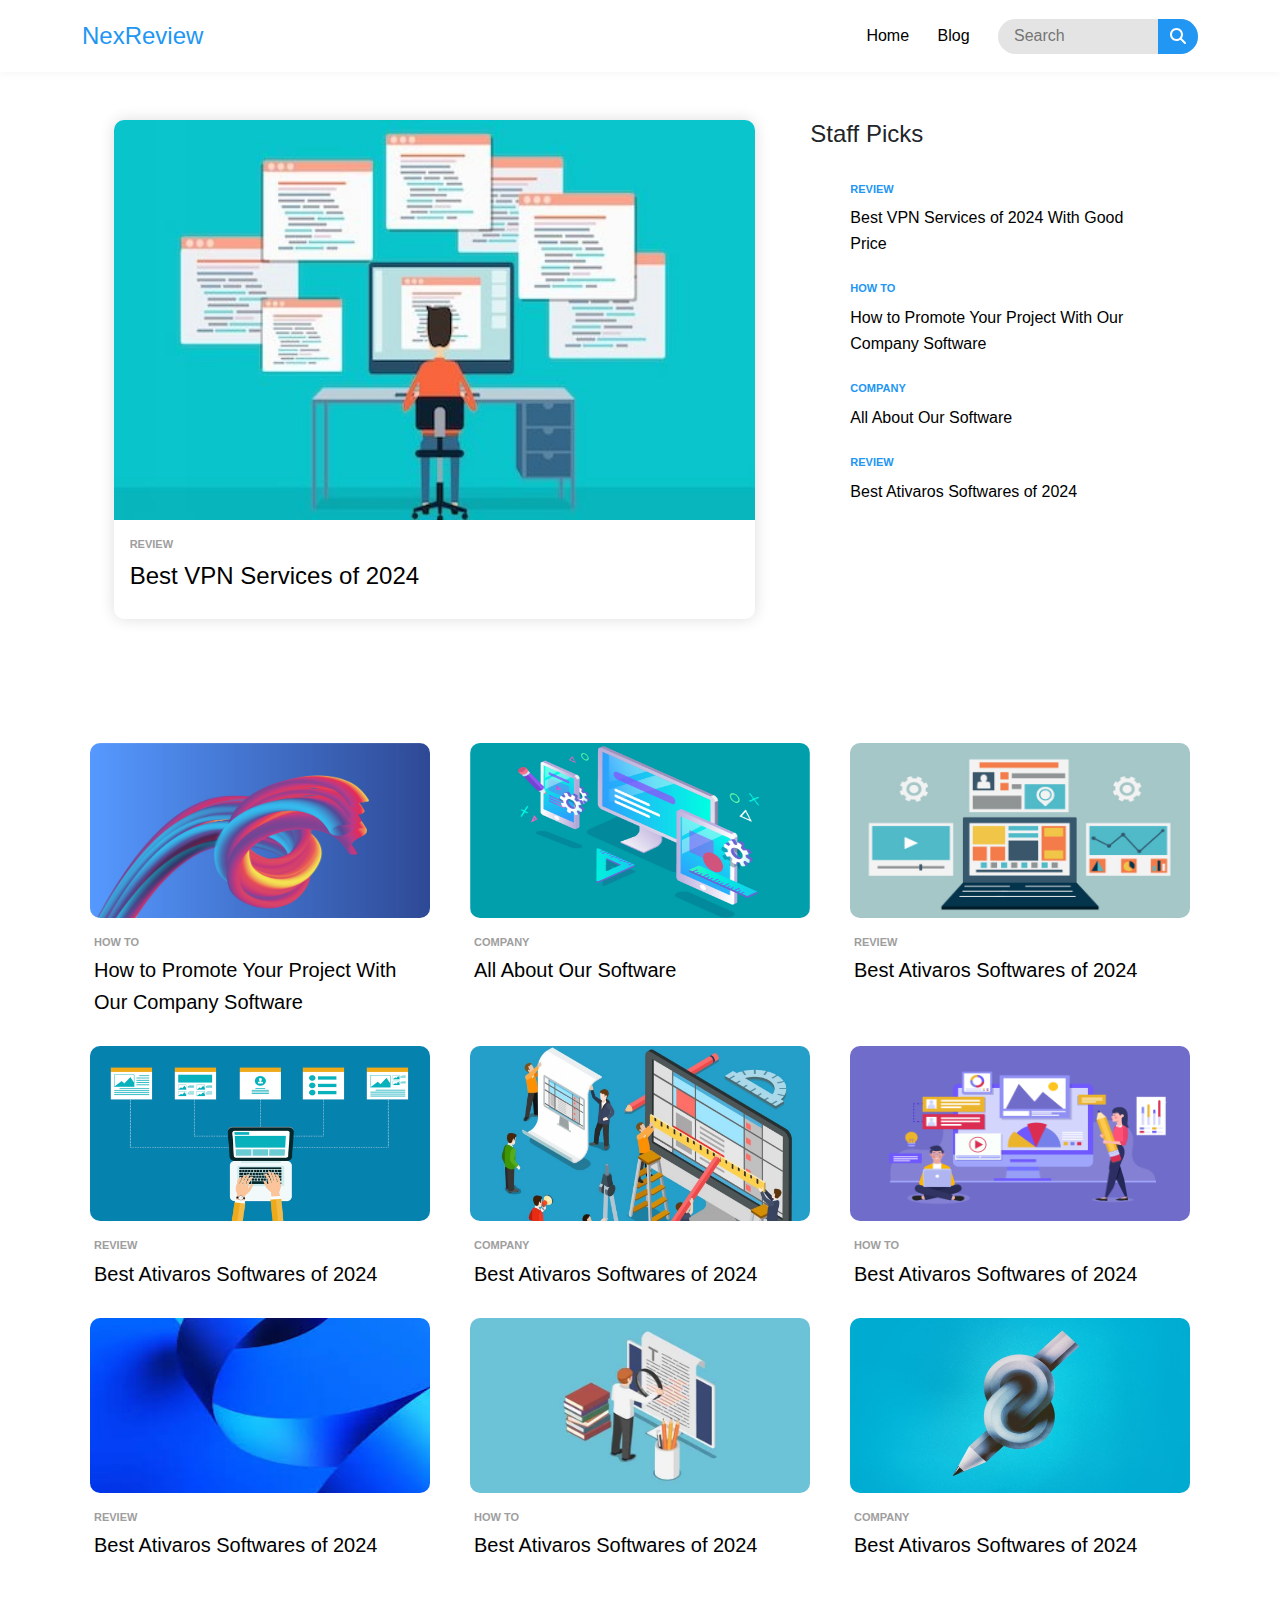
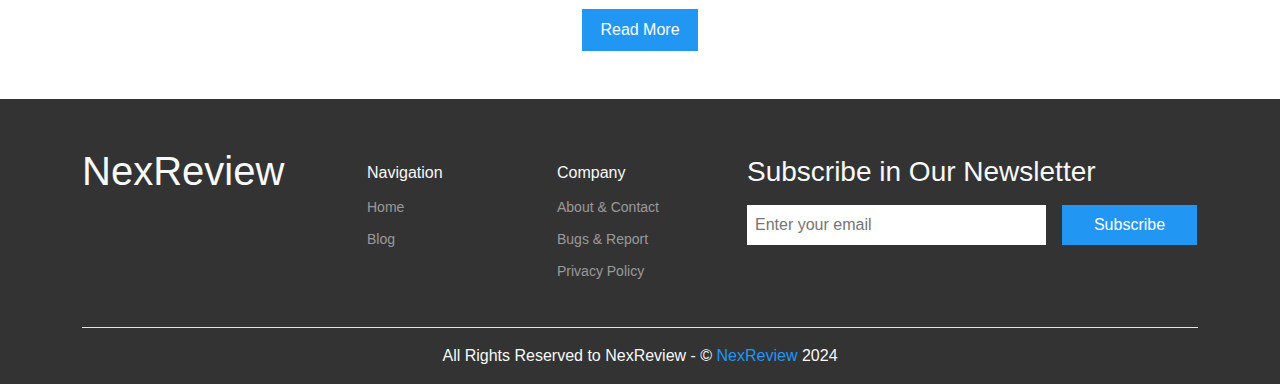
<file: index.html>
<!DOCTYPE html>
<html lang="en">
  <head>
    <meta charset="UTF-8">
    <meta name="viewport" content="width=device-width, initial-scale=1.0">
    <meta name="description" content="">
    <meta name="keywords" content="">
    <meta name="author" content="">
    <title>NexReview</title>
    <link rel="icon" href="images/short-logo.png">
    <link rel="stylesheet" href="css/lib/normalize.css">
    <link rel="stylesheet" href="css/lib/bootstrap.min.css">
    <link rel="stylesheet" href="css/all.min.css">
    <link rel="stylesheet" href="css/home-page.css">
  </head>
  <body>
    <button class="scroll-to-top btn"><i class="fa fa-arrow-up fa-1x"></i></button>
    <header class="d-flex justify-content-center align-items-center">
      <div class="container">
        <div class="row justify-content-between align-items-center">
          <div class="col-4">
            <div class="logo fs-4"><a href="index.html">NexReview</a></div>
          </div>
          <div class="col-8">
            <nav class="text-end">
              <ul class="nav-bar text-start text-md-end ps-md-0 d-inline-block">
                <div class="head d-flex justify-content-between align-items-center px-4 d-md-none">
                  <div class="logo fs-4"><a href="home.html">NexReview</a></div>
                  <div class="close-btn">
                    <button class="btn fs-4"><i class="fa fa-close"></i></button>
                  </div>
                </div>
                <li class="d-md-inline-block me-md-4 fs-md-6"><a href="index.html">Home</a></li>
                <li class="d-md-inline-block me-md-4 fs-md-6"><a href="blog.html">Blog</a></li>
              </ul>
              <div class="header-search">
                <form class="d-inline-block">
                  <input class="header-search-inp" type="text" placeholder="Search">
                  <button class="header-search-btn"><i class="fa fa-search"></i></button>
                </form>
              </div>
              <div class="toggle-btn btn d-md-none p-0 ms-2"><i class="fa fa-bars fa-2x"></i></div>
            </nav>
          </div>
        </div>
      </div>
    </header>
    <div class="landing py-5">
      <div class="container">
        <div class="row justify-content-evenly">
          <div class="col-md-7">
            <main class="main-post-box mb-5 mb-md-0"><a id="main-post-link"><img><span class="post-category ps-3 pt-3 pb-1 text-uppercase"></span>
                <h2 class="post-title ps-3 pb-3 fs-4"></h2></a></main>
          </div>
          <div class="col-md-4">
            <div class="staff-picks">
              <h2 class="fs-4 mb-4 text-center text-md-start">Staff Picks</h2>
              <div class="staff-boxes"><a class="d-block staff-box ms-4 px-3 py-2"><span class="post-category text-uppercase mb-2"></span>
                  <h4 class="post-title fs-6"></h4></a><a class="d-block staff-box ms-4 px-3 py-2"><span class="post-category text-uppercase mb-2"></span>
                  <h4 class="post-title fs-6"> </h4></a><a class="d-block staff-box ms-4 px-3 py-2"><span class="post-category text-uppercase mb-2"></span>
                  <h4 class="post-title fs-6"></h4></a><a class="d-block staff-box ms-4 px-3 py-2"><span class="post-category text-uppercase mb-2"></span>
                  <h4 class="post-title fs-6"></h4></a></div>
            </div>
          </div>
        </div>
      </div>
    </div>
    <section class="overview py-5">
      <div class="container">
        <div class="row"></div><a class="read-more main-btn btn d-block mx-auto mt-5" href="blog.html">Read More</a>
      </div>
    </section>
    <footer class="pt-5 text-center text-lg-start">
      <div class="container">
        <div class="row justify-content-center">
          <div class="col-lg-3">
            <h2 class="logo fs-1 text-light mb-3">NexReview</h2>
          </div>
          <div class="col-md-3 col-lg-2">
            <div class="navigation pt-3 mb-3">
              <h5 class="text-light">Navigation</h5>
              <ul class="mt-2 p-0">
                <li class="py-1"><a class="d-inline-block text-white-50" href="index.html">Home</a></li>
                <li class="py-1"><a class="d-inline-block text-white-50" href="blog.html">Blog</a></li>
              </ul>
            </div>
          </div>
          <div class="col-md-3 col-lg-2">
            <div class="company pt-3 mb-3">
              <h5 class="text-light">Company</h5>
              <ul class="mt-2 p-0">
                <li class="py-1"><a class="d-inline-block text-white-50" href="about.html">About &amp; Contact</a></li>
                <li class="py-1"><a class="d-inline-block text-white-50" href="report.html">Bugs &amp; Report</a></li>
                <li class="py-1"><a class="d-inline-block text-white-50" href="privacy-policy.html">Privacy Policy</a></li>
                <li class="py-1"></li>
              </ul>
            </div>
          </div>
          <div class="col-lg-5">
            <div class="newsletter pt-2 mb-3">
              <h3 class="text-light mb-3">Subscribe in Our Newsletter</h3>
              <form class="d-md-flex justify-content-center align-items-start gap-3 mx-auto mx-lg-0">
                <input class="d-block mx-auto mx-med-0 mb-3 mb-md-0" type="email" placeholder="Enter your email">
                <input type="submit" value="Subscribe">
              </form>
            </div>
          </div>
        </div>
        <p class="copyright text-light text-center mt-3 mb-0 py-3">All Rights Reserved to NexReview - &copy; <span>NexReview</span> 2024</p>
      </div>
    </footer>
    <script src="js/lib/bootstrap.bundle.min.js"></script>
    <script src="js/lib/all.min.js"></script>
    <script src="js/main.js"></script>
    <script src="js/home-page.js"></script>
  </body>
</html>
</file>
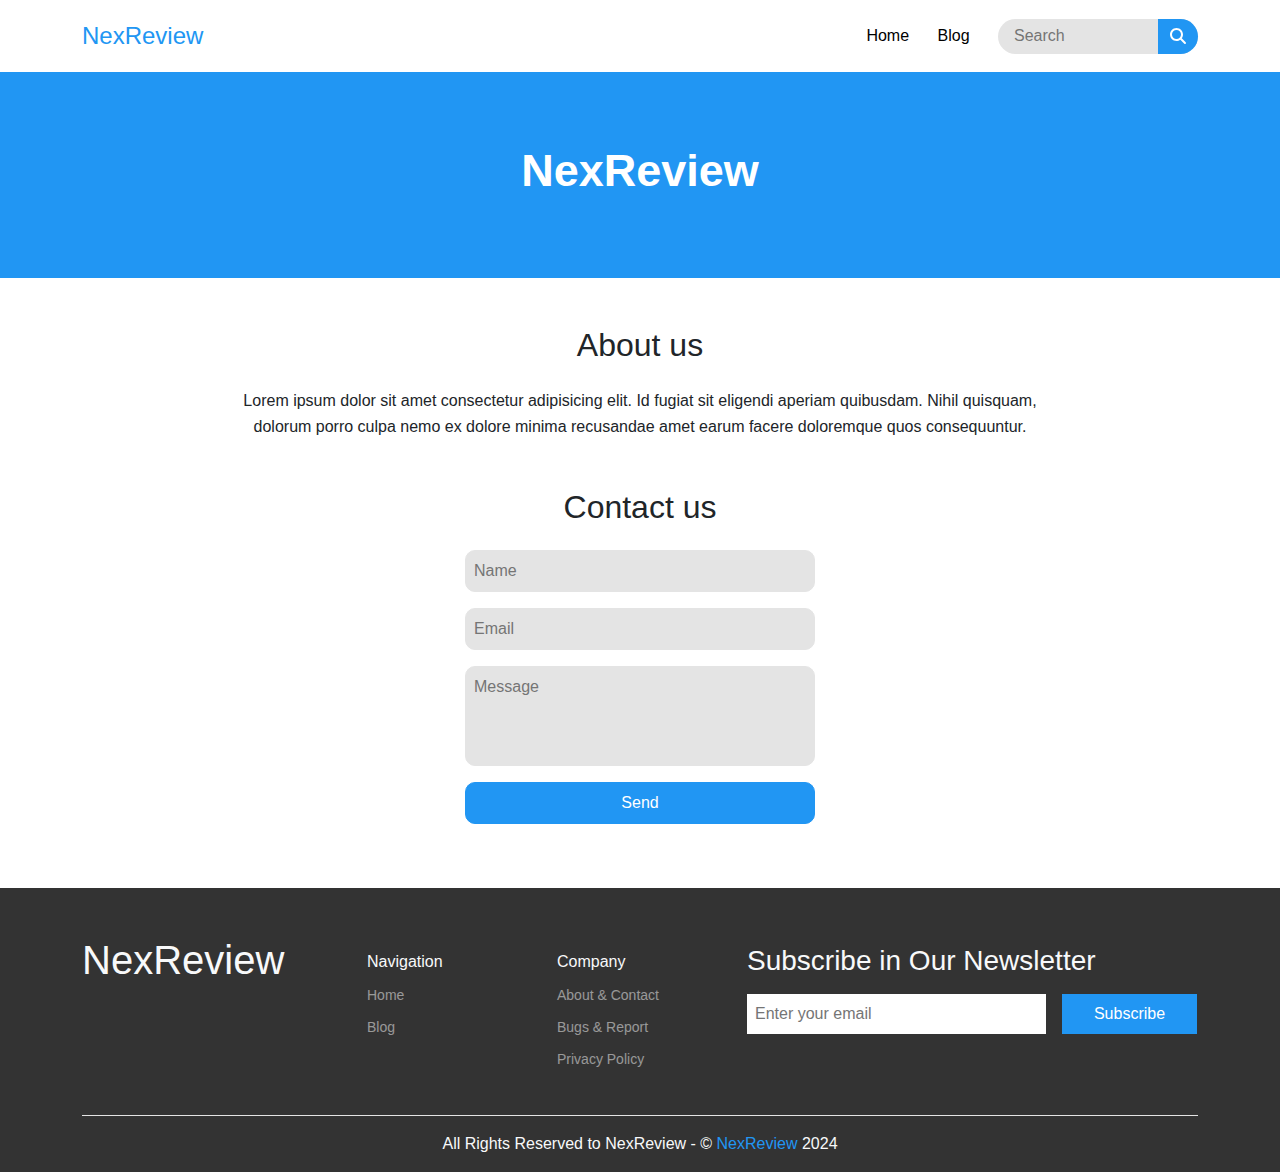
<file: about.html>
<!DOCTYPE html>
<html lang="en">
  <head>
    <meta charset="UTF-8">
    <meta name="viewport" content="width=device-width, initial-scale=1.0">
    <meta name="description" content="">
    <meta name="keywords" content="">
    <meta name="author" content="">
    <title>NexReview: About and Contact</title>
    <link rel="icon" href="images/short-logo.png">
    <link rel="stylesheet" href="css/lib/normalize.css">
    <link rel="stylesheet" href="css/lib/bootstrap.min.css">
    <link rel="stylesheet" href="css/all.min.css">
    <link rel="stylesheet" href="css/about-page.css">
  </head>
  <body>
    <button class="scroll-to-top btn"><i class="fa fa-arrow-up fa-1x"></i></button>
    <header class="d-flex justify-content-center align-items-center">
      <div class="container">
        <div class="row justify-content-between align-items-center">
          <div class="col-4">
            <div class="logo fs-4"><a href="index.html">NexReview</a></div>
          </div>
          <div class="col-8">
            <nav class="text-end">
              <ul class="nav-bar text-start text-md-end ps-md-0 d-inline-block">
                <div class="head d-flex justify-content-between align-items-center px-4 d-md-none">
                  <div class="logo fs-4"><a href="home.html">NexReview</a></div>
                  <div class="close-btn">
                    <button class="btn fs-4"><i class="fa fa-close"></i></button>
                  </div>
                </div>
                <li class="d-md-inline-block me-md-4 fs-md-6"><a href="index.html">Home</a></li>
                <li class="d-md-inline-block me-md-4 fs-md-6"><a href="blog.html">Blog</a></li>
              </ul>
              <div class="header-search">
                <form class="d-inline-block">
                  <input class="header-search-inp" type="text" placeholder="Search">
                  <button class="header-search-btn"><i class="fa fa-search"></i></button>
                </form>
              </div>
              <div class="toggle-btn btn d-md-none p-0 ms-2"><i class="fa fa-bars fa-2x"></i></div>
            </nav>
          </div>
        </div>
      </div>
    </header>
    <div class="landing py-5">
      <div class="container">
        <main class="text-center py-4">
          <h1 class="fw-bold">NexReview</h1>
        </main>
      </div>
    </div>
    <section class="about pt-5">
      <div class="container">
        <h2 class="text-center mb-4">About us</h2>
        <p class="mx-lg-auto mb-0 text-center">
          Lorem ipsum dolor sit amet consectetur adipisicing elit. Id fugiat sit eligendi aperiam quibusdam. Nihil quisquam, dolorum porro culpa nemo ex dolore minima recusandae amet earum facere doloremque quos consequuntur.</p>
      </div>
    </section>
    <section class="contact py-5">
      <div class="container">
        <h2 class="text-center mb-4">Contact us</h2>
        <form class="mx-auto">
          <input class="contact-name d-block w-100 mb-3 p-2" type="text" placeholder="Name" name="name">
          <input class="contact-email d-block w-100 mb-3 p-2" type="email" placeholder="Email" name="email">
          <textarea class="contact-msg d-block w-100 mb-3 p-2" placeholder="Message" name="message"></textarea>
          <input class="contact-btn main-btn d-block w-100 mb-3 p-2" type="submit" value="Send">
        </form>
      </div>
    </section>
    <footer class="pt-5 text-center text-lg-start">
      <div class="container">
        <div class="row justify-content-center">
          <div class="col-lg-3">
            <h2 class="logo fs-1 text-light mb-3">NexReview</h2>
          </div>
          <div class="col-md-3 col-lg-2">
            <div class="navigation pt-3 mb-3">
              <h5 class="text-light">Navigation</h5>
              <ul class="mt-2 p-0">
                <li class="py-1"><a class="d-inline-block text-white-50" href="index.html">Home</a></li>
                <li class="py-1"><a class="d-inline-block text-white-50" href="blog.html">Blog</a></li>
              </ul>
            </div>
          </div>
          <div class="col-md-3 col-lg-2">
            <div class="company pt-3 mb-3">
              <h5 class="text-light">Company</h5>
              <ul class="mt-2 p-0">
                <li class="py-1"><a class="d-inline-block text-white-50" href="about.html">About &amp; Contact</a></li>
                <li class="py-1"><a class="d-inline-block text-white-50" href="report.html">Bugs &amp; Report</a></li>
                <li class="py-1"><a class="d-inline-block text-white-50" href="privacy-policy.html">Privacy Policy</a></li>
                <li class="py-1"></li>
              </ul>
            </div>
          </div>
          <div class="col-lg-5">
            <div class="newsletter pt-2 mb-3">
              <h3 class="text-light mb-3">Subscribe in Our Newsletter</h3>
              <form class="d-md-flex justify-content-center align-items-start gap-3 mx-auto mx-lg-0">
                <input class="d-block mx-auto mx-med-0 mb-3 mb-md-0" type="email" placeholder="Enter your email">
                <input type="submit" value="Subscribe">
              </form>
            </div>
          </div>
        </div>
        <p class="copyright text-light text-center mt-3 mb-0 py-3">All Rights Reserved to NexReview - &copy; <span>NexReview</span> 2024</p>
      </div>
    </footer>
    <script src="js/lib/bootstrap.bundle.min.js"></script>
    <script src="js/lib/all.min.js"></script>
    <script src="js/main.js"></script>
  </body>
</html>
</file>
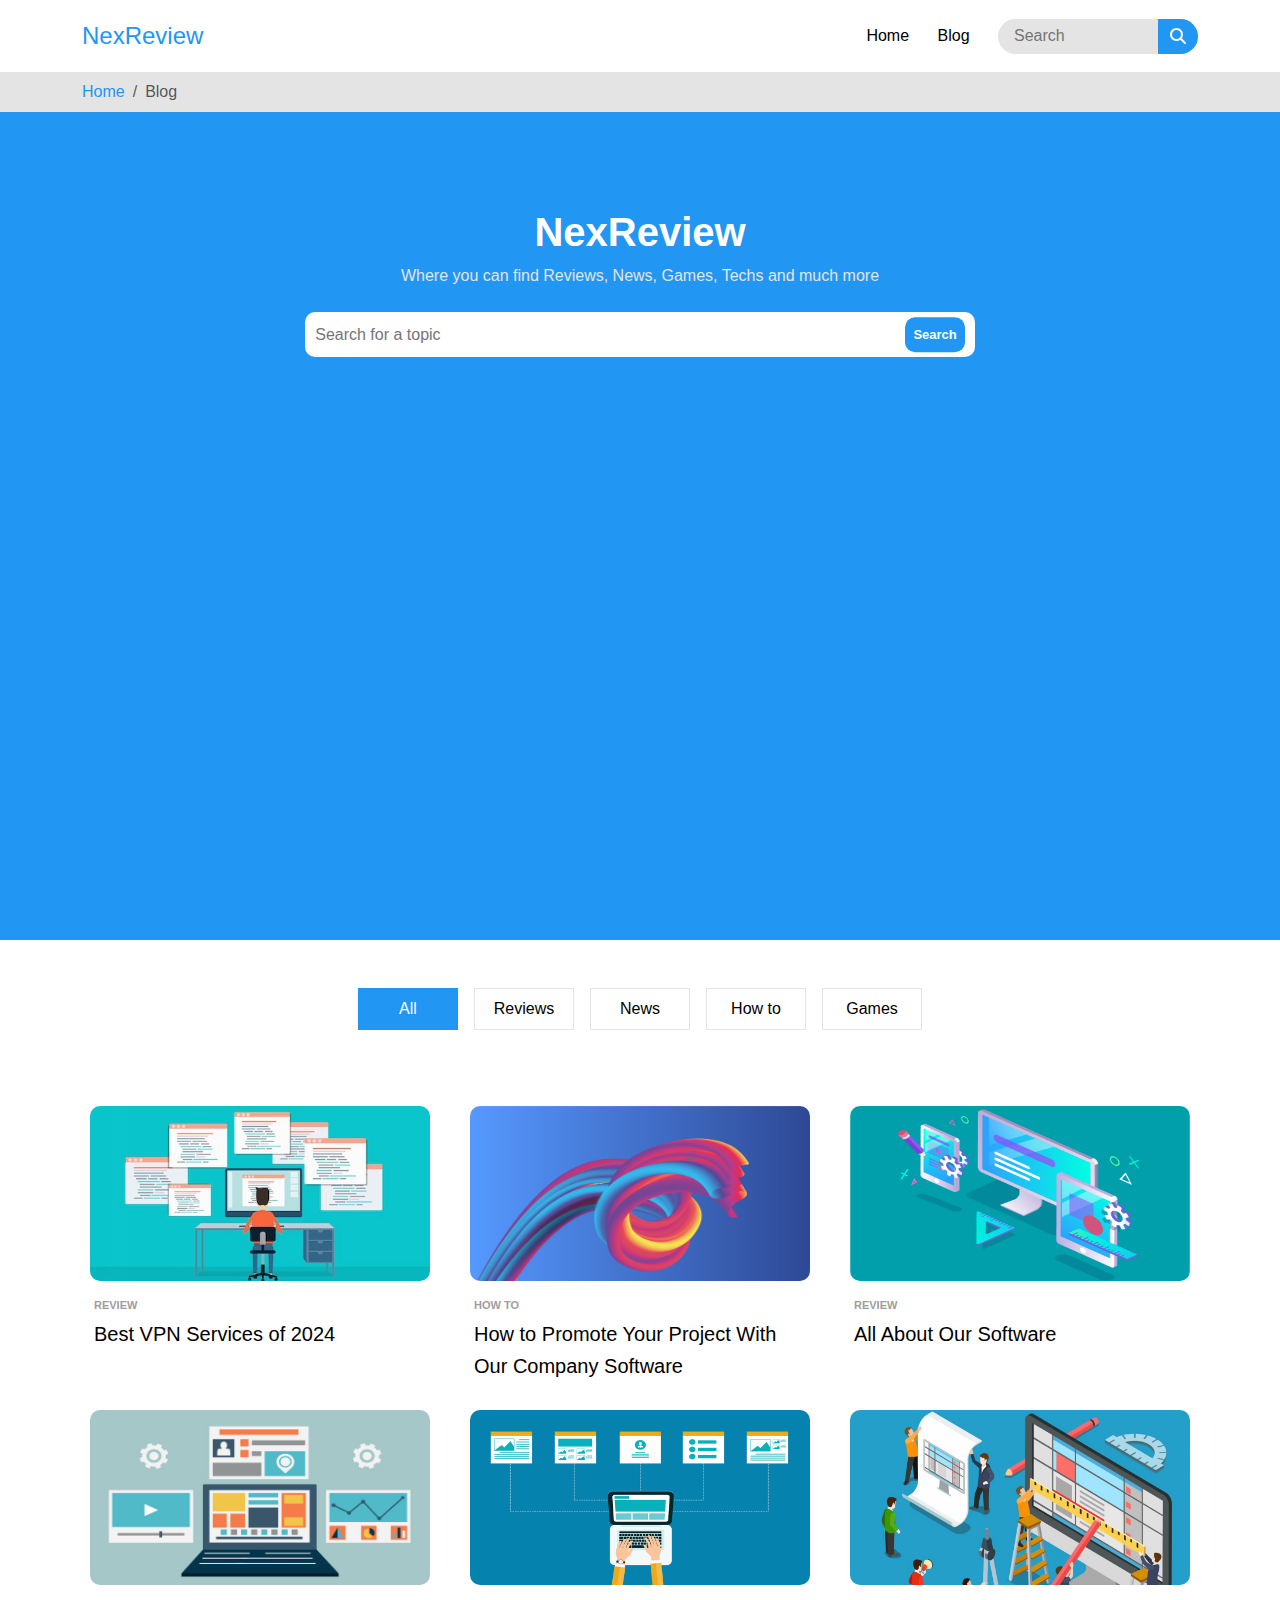
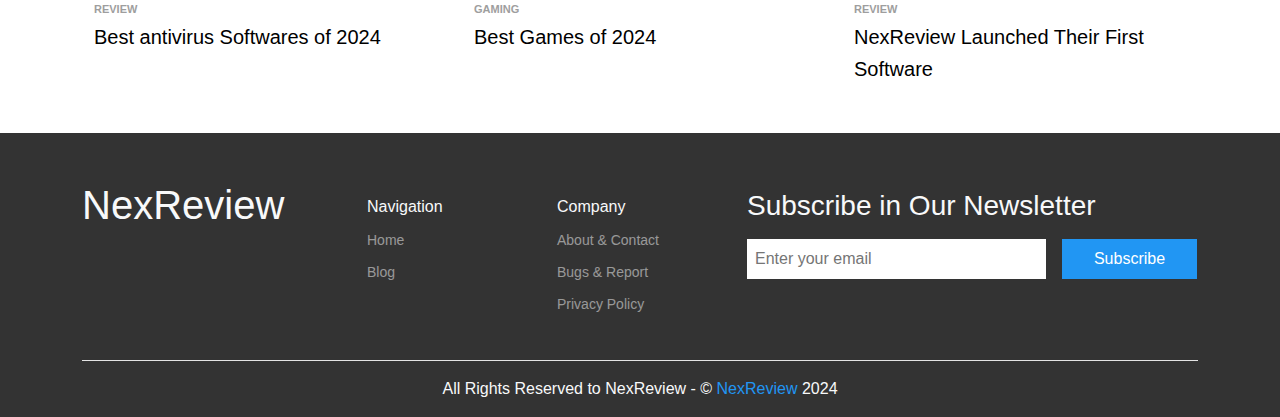
<file: blog.html>
<!DOCTYPE html>
<html lang="en">
  <head>
    <meta charset="UTF-8">
    <meta name="viewport" content="width=device-width, initial-scale=1.0">
    <meta name="description" content="">
    <meta name="keywords" content="">
    <meta name="author" content="">
    <title>NexReview</title>
    <link rel="icon" href="images/short-logo.png">
    <link rel="stylesheet" href="css/lib/normalize.css">
    <link rel="stylesheet" href="css/lib/bootstrap.min.css">
    <link rel="stylesheet" href="css/all.min.css">
    <link rel="stylesheet" href="css/blog-page.css">
  </head>
  <body>
    <button class="scroll-to-top btn"><i class="fa fa-arrow-up fa-1x"></i></button>
    <header class="d-flex justify-content-center align-items-center">
      <div class="container">
        <div class="row justify-content-between align-items-center">
          <div class="col-4">
            <div class="logo fs-4"><a href="index.html">NexReview</a></div>
          </div>
          <div class="col-8">
            <nav class="text-end">
              <ul class="nav-bar text-start text-md-end ps-md-0 d-inline-block">
                <div class="head d-flex justify-content-between align-items-center px-4 d-md-none">
                  <div class="logo fs-4"><a href="home.html">NexReview</a></div>
                  <div class="close-btn">
                    <button class="btn fs-4"><i class="fa fa-close"></i></button>
                  </div>
                </div>
                <li class="d-md-inline-block me-md-4 fs-md-6"><a href="index.html">Home</a></li>
                <li class="d-md-inline-block me-md-4 fs-md-6"><a href="blog.html">Blog</a></li>
              </ul>
              <div class="header-search">
                <form class="d-inline-block">
                  <input class="header-search-inp" type="text" placeholder="Search">
                  <button class="header-search-btn"><i class="fa fa-search"></i></button>
                </form>
              </div>
              <div class="toggle-btn btn d-md-none p-0 ms-2"><i class="fa fa-bars fa-2x"></i></div>
            </nav>
          </div>
        </div>
      </div>
    </header>
    <div class="breadcrumb-holder py-2" aria-label="breadcrumb">
      <div class="container">
        <ul class="breadcrumb">
          <li class="breadcrumb-item"><a href="index.html">Home</a></li>
          <li class="breadcrumb-item active" aria-current="page">Blog</li>
        </ul>
      </div>
    </div>
    <div class="landing py-5 text-center">
      <div class="container">
        <div class="content py-5">
          <h1 class="fw-bold mb-2">NexReview</h1>
          <p class="mb-4">Where you can find Reviews, News, Games, Techs and much more</p>
          <form class="blog-search">
            <input class="blog-search-inp" type="text" placeholder="Search for a topic">
            <button>Search</button>
            <ul class="search-result p-0 text-start"></ul>
          </form>
        </div>
      </div>
    </div>
    <section class="posts py-5">
      <div class="container">
        <button class="filter main-btn d-block d-md-none mx-auto mb-5"><i class="fa fa-filter me-2"></i>Category</button>
        <ul class="bullets d-flex justify-content-center align-items-center gap-3 ps-0 mb-md-5">
          <li class="active">
            <button class="main-btn active px-3 pt-2" data-category="all">All</button>
          </li>
          <li>
            <button class="main-btn px-3 pt-2" data-category="review">Reviews</button>
          </li>
          <li>
            <button class="main-btn px-3 pt-2" data-category="news">News</button>
          </li>
          <li>
            <button class="main-btn px-3 pt-2" data-category="how to">How to</button>
          </li>
          <li>
            <button class="main-btn px-3 pt-2" data-category="gaming">Games</button>
          </li>
        </ul>
        <div class="posts-holder row"></div>
      </div>
    </section>
    <footer class="pt-5 text-center text-lg-start">
      <div class="container">
        <div class="row justify-content-center">
          <div class="col-lg-3">
            <h2 class="logo fs-1 text-light mb-3">NexReview</h2>
          </div>
          <div class="col-md-3 col-lg-2">
            <div class="navigation pt-3 mb-3">
              <h5 class="text-light">Navigation</h5>
              <ul class="mt-2 p-0">
                <li class="py-1"><a class="d-inline-block text-white-50" href="index.html">Home</a></li>
                <li class="py-1"><a class="d-inline-block text-white-50" href="blog.html">Blog</a></li>
              </ul>
            </div>
          </div>
          <div class="col-md-3 col-lg-2">
            <div class="company pt-3 mb-3">
              <h5 class="text-light">Company</h5>
              <ul class="mt-2 p-0">
                <li class="py-1"><a class="d-inline-block text-white-50" href="about.html">About &amp; Contact</a></li>
                <li class="py-1"><a class="d-inline-block text-white-50" href="report.html">Bugs &amp; Report</a></li>
                <li class="py-1"><a class="d-inline-block text-white-50" href="privacy-policy.html">Privacy Policy</a></li>
                <li class="py-1"></li>
              </ul>
            </div>
          </div>
          <div class="col-lg-5">
            <div class="newsletter pt-2 mb-3">
              <h3 class="text-light mb-3">Subscribe in Our Newsletter</h3>
              <form class="d-md-flex justify-content-center align-items-start gap-3 mx-auto mx-lg-0">
                <input class="d-block mx-auto mx-med-0 mb-3 mb-md-0" type="email" placeholder="Enter your email">
                <input type="submit" value="Subscribe">
              </form>
            </div>
          </div>
        </div>
        <p class="copyright text-light text-center mt-3 mb-0 py-3">All Rights Reserved to NexReview - &copy; <span>NexReview</span> 2024</p>
      </div>
    </footer>
    <script src="js/lib/bootstrap.bundle.min.js"></script>
    <script src="js/lib/all.min.js"></script>
    <script src="js/main.js"></script>
    <script src="js/blog-page.js"></script>
  </body>
</html>
</file>
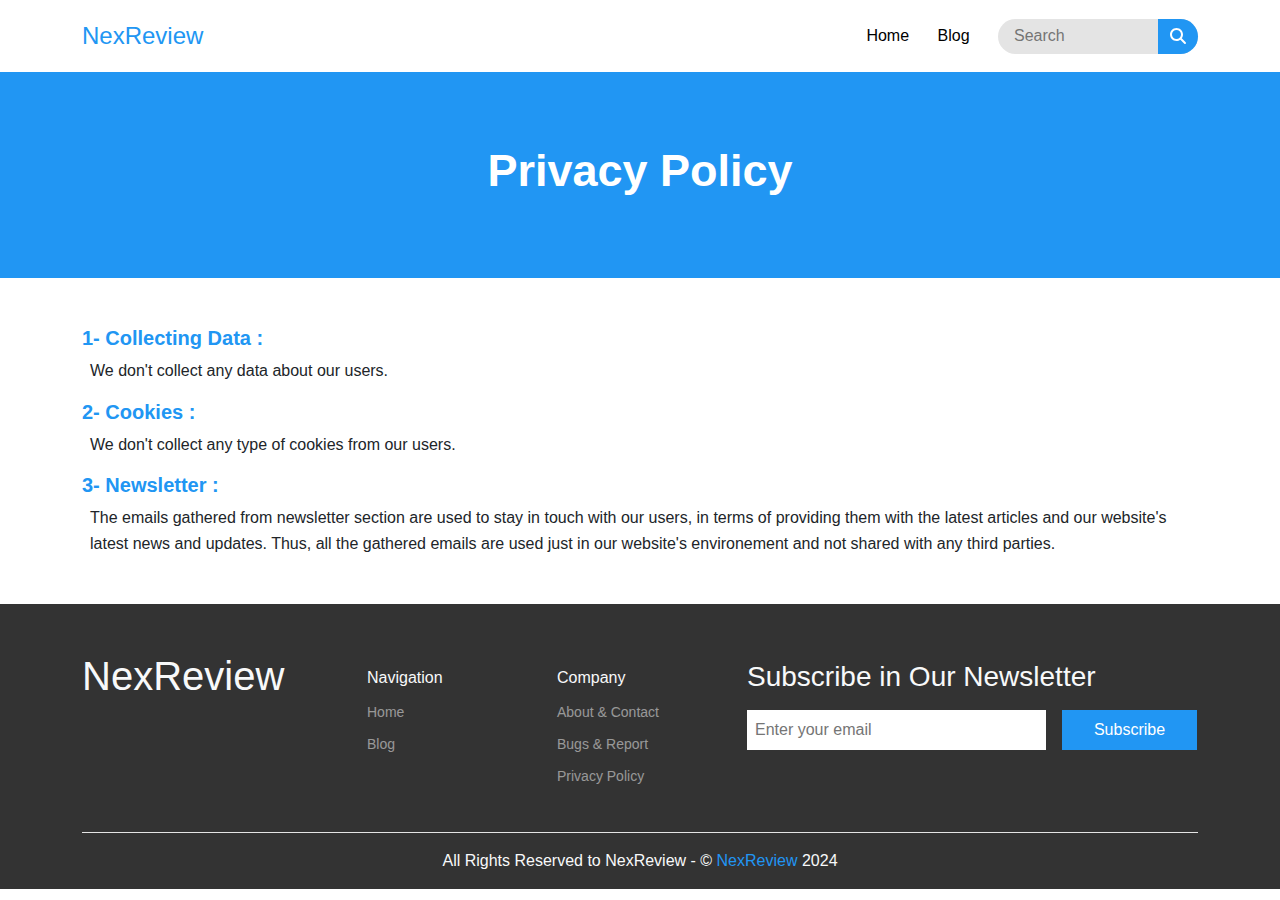
<file: privacy-policy.html>
<!DOCTYPE html>
<html lang="en">
  <head>
    <meta charset="UTF-8">
    <meta name="viewport" content="width=device-width, initial-scale=1.0">
    <meta name="description" content="">
    <meta name="keywords" content="">
    <meta name="author" content="">
    <title>NexReview: Privacy Policy</title>
    <link rel="icon" href="images/short-logo.png">
    <link rel="stylesheet" href="css/lib/normalize.css">
    <link rel="stylesheet" href="css/lib/bootstrap.min.css">
    <link rel="stylesheet" href="css/all.min.css">
    <link rel="stylesheet" href="css/privacy-page.css">
  </head>
  <body>
    <button class="scroll-to-top btn"><i class="fa fa-arrow-up fa-1x"></i></button>
    <header class="d-flex justify-content-center align-items-center">
      <div class="container">
        <div class="row justify-content-between align-items-center">
          <div class="col-4">
            <div class="logo fs-4"><a href="index.html">NexReview</a></div>
          </div>
          <div class="col-8">
            <nav class="text-end">
              <ul class="nav-bar text-start text-md-end ps-md-0 d-inline-block">
                <div class="head d-flex justify-content-between align-items-center px-4 d-md-none">
                  <div class="logo fs-4"><a href="home.html">NexReview</a></div>
                  <div class="close-btn">
                    <button class="btn fs-4"><i class="fa fa-close"></i></button>
                  </div>
                </div>
                <li class="d-md-inline-block me-md-4 fs-md-6"><a href="index.html">Home</a></li>
                <li class="d-md-inline-block me-md-4 fs-md-6"><a href="blog.html">Blog</a></li>
              </ul>
              <div class="header-search">
                <form class="d-inline-block">
                  <input class="header-search-inp" type="text" placeholder="Search">
                  <button class="header-search-btn"><i class="fa fa-search"></i></button>
                </form>
              </div>
              <div class="toggle-btn btn d-md-none p-0 ms-2"><i class="fa fa-bars fa-2x"></i></div>
            </nav>
          </div>
        </div>
      </div>
    </header>
    <div class="landing py-5">
      <div class="container">
        <main class="text-center py-4">
          <h1 class="fw-bold">Privacy Policy</h1>
        </main>
      </div>
    </div>
    <section class="privacy-terms py-5">
      <div class="container">
        <div class="terms-holder">
          <div class="term-box">
            <h2 class="term-title fw-bold">1- Collecting Data :</h2>
            <p class="term-description ms-2 mb-0">We don't collect any data about our users.</p>
          </div>
          <div class="term-box">
            <h2 class="term-title fw-bold">2- Cookies :</h2>
            <p class="term-description ms-2 mb-0">We don't collect any type of cookies from our users.</p>
          </div>
          <div class="term-box">
            <h2 class="term-title fw-bold">3- Newsletter :</h2>
            <p class="term-description ms-2 mb-0">The emails gathered from newsletter section are used to stay in touch with our users, in terms of providing them with the latest articles and our website's latest news and updates. Thus, all the gathered emails are used just in our website's environement and not shared with any third parties.</p>
          </div>
        </div>
      </div>
    </section>
    <footer class="pt-5 text-center text-lg-start">
      <div class="container">
        <div class="row justify-content-center">
          <div class="col-lg-3">
            <h2 class="logo fs-1 text-light mb-3">NexReview</h2>
          </div>
          <div class="col-md-3 col-lg-2">
            <div class="navigation pt-3 mb-3">
              <h5 class="text-light">Navigation</h5>
              <ul class="mt-2 p-0">
                <li class="py-1"><a class="d-inline-block text-white-50" href="index.html">Home</a></li>
                <li class="py-1"><a class="d-inline-block text-white-50" href="blog.html">Blog</a></li>
              </ul>
            </div>
          </div>
          <div class="col-md-3 col-lg-2">
            <div class="company pt-3 mb-3">
              <h5 class="text-light">Company</h5>
              <ul class="mt-2 p-0">
                <li class="py-1"><a class="d-inline-block text-white-50" href="about.html">About &amp; Contact</a></li>
                <li class="py-1"><a class="d-inline-block text-white-50" href="report.html">Bugs &amp; Report</a></li>
                <li class="py-1"><a class="d-inline-block text-white-50" href="privacy-policy.html">Privacy Policy</a></li>
                <li class="py-1"></li>
              </ul>
            </div>
          </div>
          <div class="col-lg-5">
            <div class="newsletter pt-2 mb-3">
              <h3 class="text-light mb-3">Subscribe in Our Newsletter</h3>
              <form class="d-md-flex justify-content-center align-items-start gap-3 mx-auto mx-lg-0">
                <input class="d-block mx-auto mx-med-0 mb-3 mb-md-0" type="email" placeholder="Enter your email">
                <input type="submit" value="Subscribe">
              </form>
            </div>
          </div>
        </div>
        <p class="copyright text-light text-center mt-3 mb-0 py-3">All Rights Reserved to NexReview - &copy; <span>NexReview</span> 2024</p>
      </div>
    </footer>
    <script src="js/lib/bootstrap.bundle.min.js"></script>
    <script src="js/lib/all.min.js"></script>
    <script src="js/main.js"></script>
  </body>
</html>
</file>
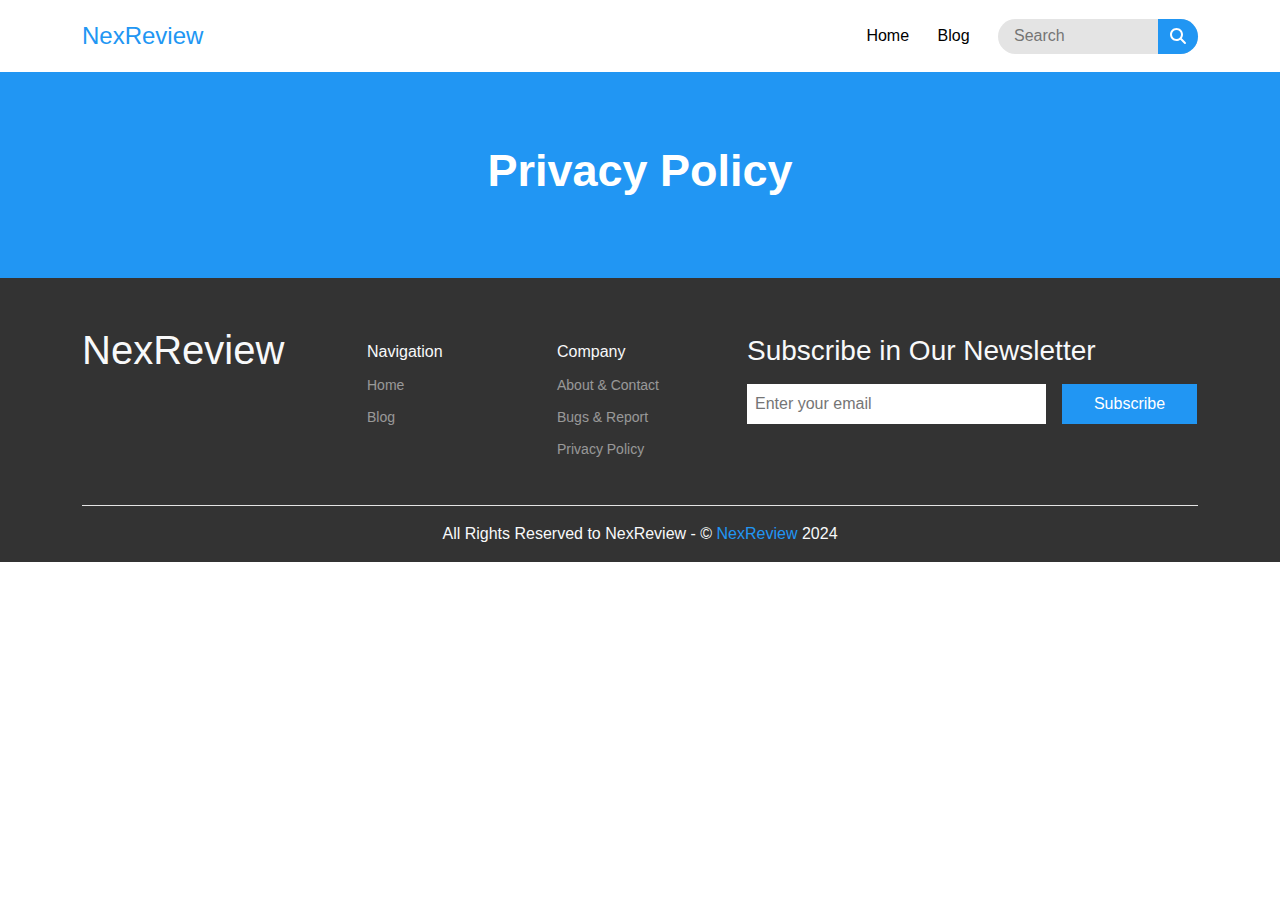
<file: privacy.html>
<!DOCTYPE html>
<html lang="en">
  <head>
    <meta charset="UTF-8">
    <meta name="viewport" content="width=device-width, initial-scale=1.0">
    <meta name="description" content="">
    <meta name="keywords" content="">
    <meta name="author" content="">
    <title>NexReview: Privacy Policy</title>
    <link rel="icon" href="images/short-logo.png">
    <link rel="stylesheet" href="css/lib/normalize.css">
    <link rel="stylesheet" href="css/lib/bootstrap.min.css">
    <link rel="stylesheet" href="css/all.min.css">
    <link rel="stylesheet" href="css/about-page.css">
  </head>
  <body>
    <button class="scroll-to-top btn"><i class="fa fa-arrow-up fa-1x"></i></button>
    <header class="d-flex justify-content-center align-items-center">
      <div class="container">
        <div class="row justify-content-between align-items-center">
          <div class="col-4">
            <div class="logo fs-4"><a href="index.html">NexReview</a></div>
          </div>
          <div class="col-8">
            <nav class="text-end">
              <ul class="nav-bar text-start text-md-end ps-md-0 d-inline-block">
                <div class="head d-flex justify-content-between align-items-center px-4 d-md-none">
                  <div class="logo fs-4"><a href="home.html">NexReview</a></div>
                  <div class="close-btn">
                    <button class="btn fs-4"><i class="fa fa-close"></i></button>
                  </div>
                </div>
                <li class="d-md-inline-block me-md-4 fs-md-6"><a href="index.html">Home</a></li>
                <li class="d-md-inline-block me-md-4 fs-md-6"><a href="blog.html">Blog</a></li>
              </ul>
              <div class="header-search">
                <form class="d-inline-block">
                  <input class="header-search-inp" type="text" placeholder="Search">
                  <button class="header-search-btn"><i class="fa fa-search"></i></button>
                </form>
              </div>
              <div class="toggle-btn btn d-md-none p-0 ms-2"><i class="fa fa-bars fa-2x"></i></div>
            </nav>
          </div>
        </div>
      </div>
    </header>
    <div class="landing py-5">
      <div class="container">
        <main class="text-center py-4">
          <h1 class="fw-bold">Privacy Policy</h1>
        </main>
      </div>
    </div>
    <footer class="pt-5 text-center text-lg-start">
      <div class="container">
        <div class="row justify-content-center">
          <div class="col-lg-3">
            <h2 class="logo fs-1 text-light mb-3">NexReview</h2>
          </div>
          <div class="col-md-3 col-lg-2">
            <div class="navigation pt-3 mb-3">
              <h5 class="text-light">Navigation</h5>
              <ul class="mt-2 p-0">
                <li class="py-1"><a class="d-inline-block text-white-50" href="index.html">Home</a></li>
                <li class="py-1"><a class="d-inline-block text-white-50" href="blog.html">Blog</a></li>
              </ul>
            </div>
          </div>
          <div class="col-md-3 col-lg-2">
            <div class="company pt-3 mb-3">
              <h5 class="text-light">Company</h5>
              <ul class="mt-2 p-0">
                <li class="py-1"><a class="d-inline-block text-white-50" href="about.html">About &amp; Contact</a></li>
                <li class="py-1"><a class="d-inline-block text-white-50" href="report.html">Bugs &amp; Report</a></li>
                <li class="py-1"><a class="d-inline-block text-white-50" href="privacy-policy.html">Privacy Policy</a></li>
                <li class="py-1"></li>
              </ul>
            </div>
          </div>
          <div class="col-lg-5">
            <div class="newsletter pt-2 mb-3">
              <h3 class="text-light mb-3">Subscribe in Our Newsletter</h3>
              <form class="d-md-flex justify-content-center align-items-start gap-3 mx-auto mx-lg-0">
                <input class="d-block mx-auto mx-med-0 mb-3 mb-md-0" type="email" placeholder="Enter your email">
                <input type="submit" value="Subscribe">
              </form>
            </div>
          </div>
        </div>
        <p class="copyright text-light text-center mt-3 mb-0 py-3">All Rights Reserved to NexReview - &copy; <span>NexReview</span> 2024</p>
      </div>
    </footer>
    <script src="js/lib/bootstrap.bundle.min.js"></script>
    <script src="js/lib/all.min.js"></script>
    <script src="js/main.js"></script>
  </body>
</html>
</file>
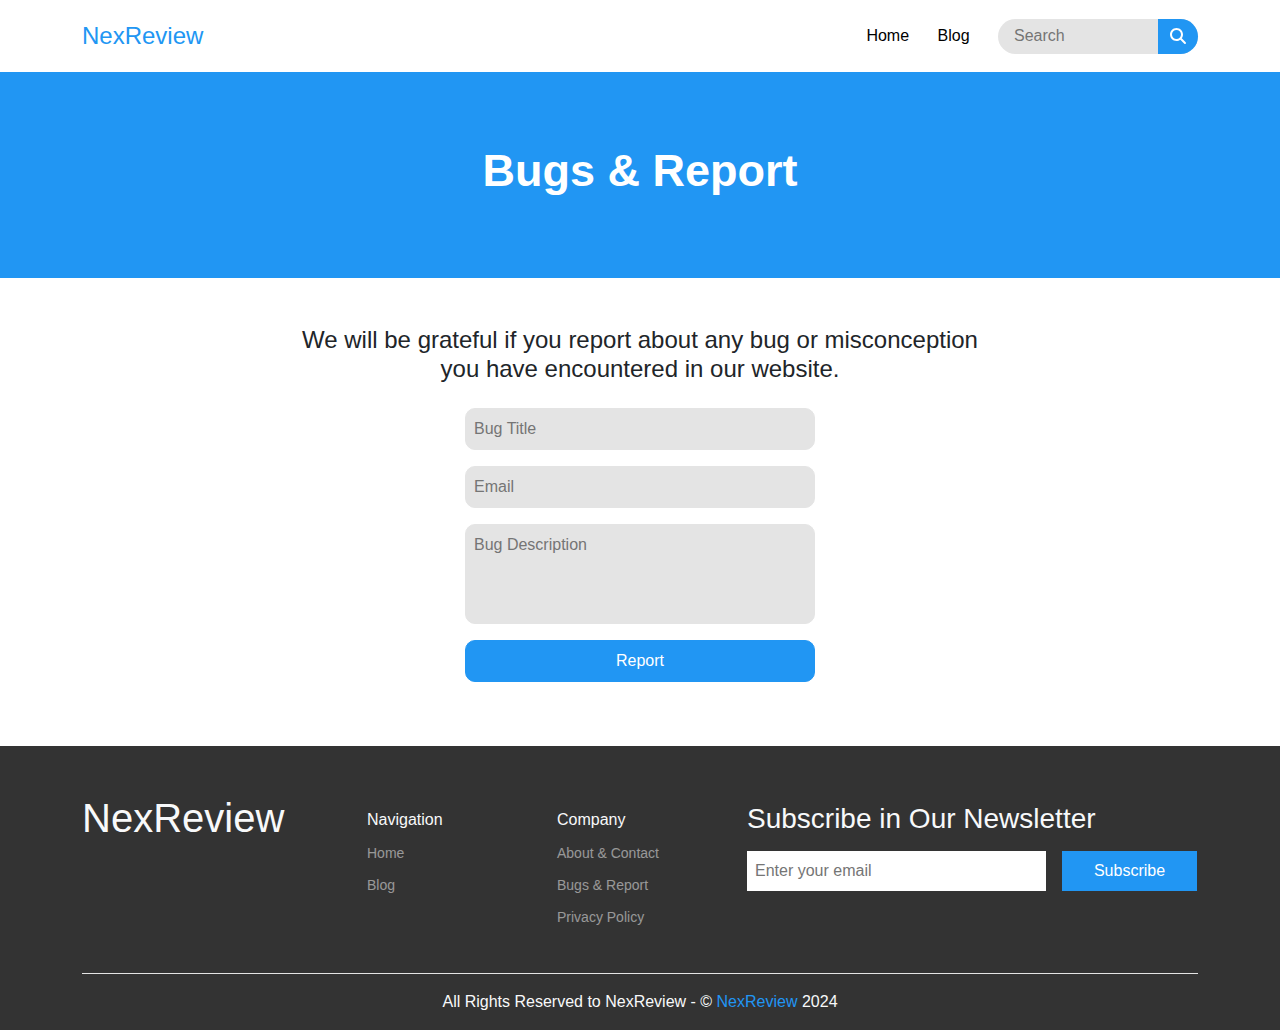
<file: report.html>
<!DOCTYPE html>
<html lang="en">
  <head>
    <meta charset="UTF-8">
    <meta name="viewport" content="width=device-width, initial-scale=1.0">
    <meta name="description" content="">
    <meta name="keywords" content="">
    <meta name="author" content="">
    <title>NexReview: Bugs and Report</title>
    <link rel="icon" href="images/short-logo.png">
    <link rel="stylesheet" href="css/lib/normalize.css">
    <link rel="stylesheet" href="css/lib/bootstrap.min.css">
    <link rel="stylesheet" href="css/all.min.css">
    <link rel="stylesheet" href="css/report-page.css">
  </head>
  <body>
    <button class="scroll-to-top btn"><i class="fa fa-arrow-up fa-1x"></i></button>
    <header class="d-flex justify-content-center align-items-center">
      <div class="container">
        <div class="row justify-content-between align-items-center">
          <div class="col-4">
            <div class="logo fs-4"><a href="index.html">NexReview</a></div>
          </div>
          <div class="col-8">
            <nav class="text-end">
              <ul class="nav-bar text-start text-md-end ps-md-0 d-inline-block">
                <div class="head d-flex justify-content-between align-items-center px-4 d-md-none">
                  <div class="logo fs-4"><a href="home.html">NexReview</a></div>
                  <div class="close-btn">
                    <button class="btn fs-4"><i class="fa fa-close"></i></button>
                  </div>
                </div>
                <li class="d-md-inline-block me-md-4 fs-md-6"><a href="index.html">Home</a></li>
                <li class="d-md-inline-block me-md-4 fs-md-6"><a href="blog.html">Blog</a></li>
              </ul>
              <div class="header-search">
                <form class="d-inline-block">
                  <input class="header-search-inp" type="text" placeholder="Search">
                  <button class="header-search-btn"><i class="fa fa-search"></i></button>
                </form>
              </div>
              <div class="toggle-btn btn d-md-none p-0 ms-2"><i class="fa fa-bars fa-2x"></i></div>
            </nav>
          </div>
        </div>
      </div>
    </header>
    <div class="landing py-5">
      <div class="container">
        <main class="text-center py-4">
          <h1 class="fw-bold">Bugs &amp; Report</h1>
        </main>
      </div>
    </div>
    <section class="report py-5">
      <div class="container">
        <h2 class="text-center mx-lg-auto mb-4">We will be grateful if you report about any bug or misconception you have encountered in our website.</h2>
        <form class="mx-auto">
          <input class="contact-name d-block w-100 mb-3 p-2" type="text" placeholder="Bug Title">
          <input class="contact-email d-block w-100 mb-3 p-2" type="email" placeholder="Email">
          <textarea class="contact-msg d-block w-100 mb-3 p-2" placeholder="Bug Description"></textarea>
          <input class="contact-btn main-btn d-block w-100 mb-3 p-2" type="submit" value="Report">
        </form>
      </div>
    </section>
    <footer class="pt-5 text-center text-lg-start">
      <div class="container">
        <div class="row justify-content-center">
          <div class="col-lg-3">
            <h2 class="logo fs-1 text-light mb-3">NexReview</h2>
          </div>
          <div class="col-md-3 col-lg-2">
            <div class="navigation pt-3 mb-3">
              <h5 class="text-light">Navigation</h5>
              <ul class="mt-2 p-0">
                <li class="py-1"><a class="d-inline-block text-white-50" href="index.html">Home</a></li>
                <li class="py-1"><a class="d-inline-block text-white-50" href="blog.html">Blog</a></li>
              </ul>
            </div>
          </div>
          <div class="col-md-3 col-lg-2">
            <div class="company pt-3 mb-3">
              <h5 class="text-light">Company</h5>
              <ul class="mt-2 p-0">
                <li class="py-1"><a class="d-inline-block text-white-50" href="about.html">About &amp; Contact</a></li>
                <li class="py-1"><a class="d-inline-block text-white-50" href="report.html">Bugs &amp; Report</a></li>
                <li class="py-1"><a class="d-inline-block text-white-50" href="privacy-policy.html">Privacy Policy</a></li>
                <li class="py-1"></li>
              </ul>
            </div>
          </div>
          <div class="col-lg-5">
            <div class="newsletter pt-2 mb-3">
              <h3 class="text-light mb-3">Subscribe in Our Newsletter</h3>
              <form class="d-md-flex justify-content-center align-items-start gap-3 mx-auto mx-lg-0">
                <input class="d-block mx-auto mx-med-0 mb-3 mb-md-0" type="email" placeholder="Enter your email">
                <input type="submit" value="Subscribe">
              </form>
            </div>
          </div>
        </div>
        <p class="copyright text-light text-center mt-3 mb-0 py-3">All Rights Reserved to NexReview - &copy; <span>NexReview</span> 2024</p>
      </div>
    </footer>
    <script src="js/lib/bootstrap.bundle.min.js"></script>
    <script src="js/lib/all.min.js"></script>
    <script src="js/main.js"></script>
  </body>
</html>
</file>
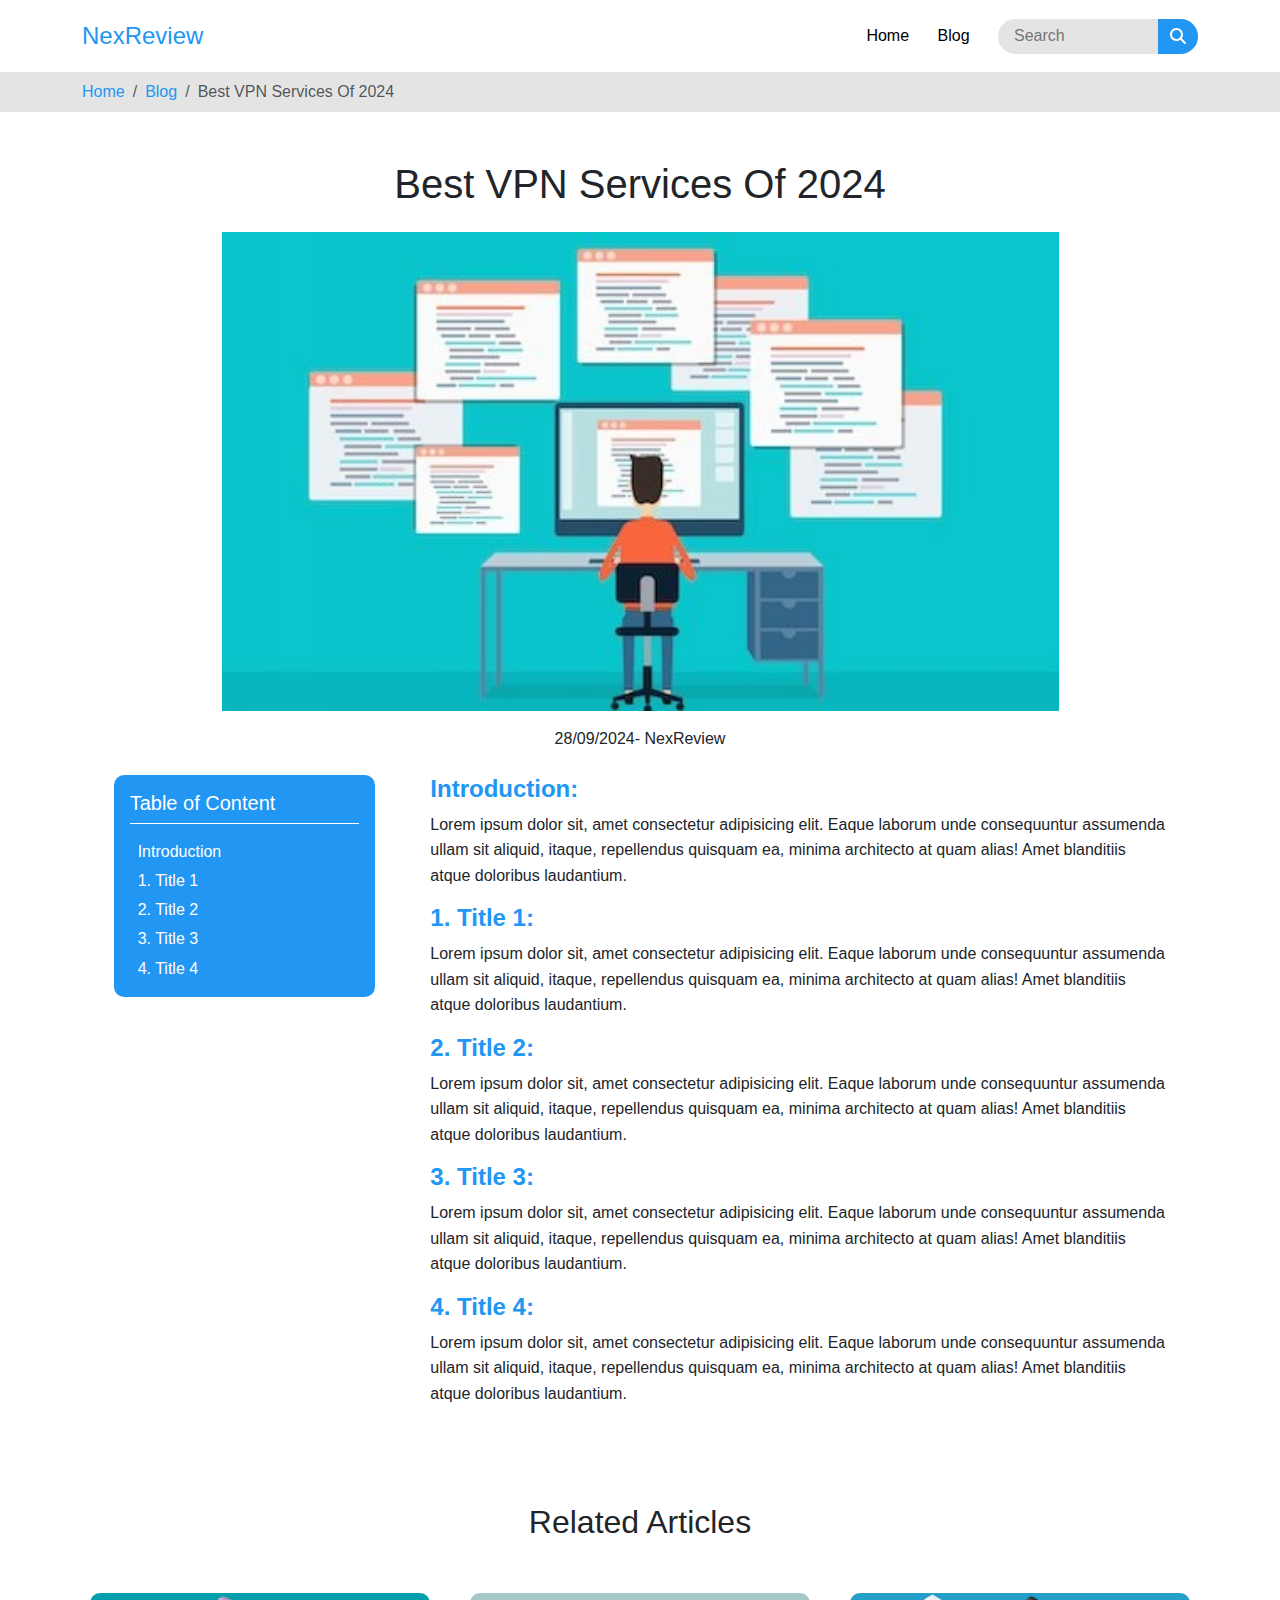
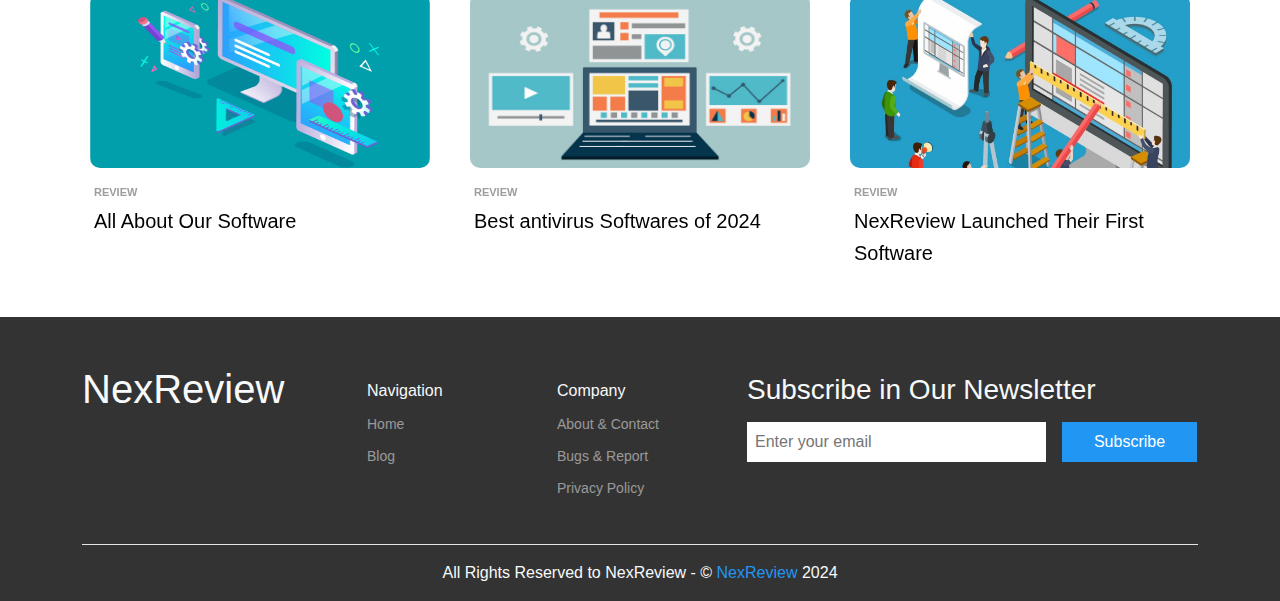
<file: testing-post1.html>
<!DOCTYPE html>
<html lang="en">
  <head>
    <meta charset="UTF-8">
    <meta name="viewport" content="width=device-width, initial-scale=1.0">
    <meta name="description" content="">
    <meta name="keywords" content="">
    <meta name="author" content="NexReview">
    <title>Best VPN Services Of 2024</title>
    <link rel="icon" href="images/short-logo.png">
    <link rel="stylesheet" href="css/lib/normalize.css">
    <link rel="stylesheet" href="css/lib/bootstrap.min.css">
    <link rel="stylesheet" href="css/all.min.css">
    <link rel="stylesheet" href="css/post-page.css">
  </head>
  <body>
    <button class="scroll-to-top btn"><i class="fa fa-arrow-up fa-1x"></i></button>
    <header class="d-flex justify-content-center align-items-center">
      <div class="container">
        <div class="row justify-content-between align-items-center">
          <div class="col-4">
            <div class="logo fs-4"><a href="index.html">NexReview</a></div>
          </div>
          <div class="col-8">
            <nav class="text-end">
              <ul class="nav-bar text-start text-md-end ps-md-0 d-inline-block">
                <div class="head d-flex justify-content-between align-items-center px-4 d-md-none">
                  <div class="logo fs-4"><a href="home.html">NexReview</a></div>
                  <div class="close-btn">
                    <button class="btn fs-4"><i class="fa fa-close"></i></button>
                  </div>
                </div>
                <li class="d-md-inline-block me-md-4 fs-md-6"><a href="index.html">Home</a></li>
                <li class="d-md-inline-block me-md-4 fs-md-6"><a href="blog.html">Blog</a></li>
              </ul>
              <div class="header-search">
                <form class="d-inline-block">
                  <input class="header-search-inp" type="text" placeholder="Search">
                  <button class="header-search-btn"><i class="fa fa-search"></i></button>
                </form>
              </div>
              <div class="toggle-btn btn d-md-none p-0 ms-2"><i class="fa fa-bars fa-2x"></i></div>
            </nav>
          </div>
        </div>
      </div>
    </header>
    <div class="breadcrumb-holder py-2" aria-label="breadcrumb">
      <div class="container">
        <ul class="breadcrumb">
          <li class="breadcrumb-item"><a href="index.html">Home</a></li>
          <li class="breadcrumb-item"><a href="blog.html">Blog</a></li>
          <li class="breadcrumb-item active" aria-current="page">Best VPN Services Of 2024</li>
        </ul>
      </div>
    </div>
    <div class="landing pt-5 pb-4">
      <div class="container">
        <h1 class="mx-auto mb-4 text-center">Best VPN Services Of 2024</h1><img src="images/image-01.jpeg" alt="test"><span class="d-block mt-3"> 28/09/2024- NexReview</span>
      </div>
    </div>
    <section class="post pb-5">
      <div class="container">
        <div class="row justify-content-evenly">
          <div class="col-lg-3">
            <div class="page-table-holder mb-4 mb-lg-0">
              <div class="show-table-btn d-lg-none"><i class="fa fa-table fa-2x"></i></div>
              <div class="page-table">
                <div class="table-head d-flex justify-content-between align-items-center">
                  <h2 class="table-title mb-0">Table of Content</h2><i class="fa fa-close close-table-btn fs-3 d-none"></i>
                </div>
                <div class="table-links pt-3 ps-2"></div>
              </div>
            </div>
          </div>
          <div class="col-lg-8">
            <div class="post-content">
              <div class="post-paragraph">
                <h3 class="paragraph-title">Introduction:</h3>
                <p class="paragraph-description">Lorem ipsum dolor sit, amet consectetur adipisicing elit. Eaque laborum unde consequuntur assumenda ullam sit aliquid, itaque, repellendus quisquam ea, minima architecto at quam alias! Amet blanditiis atque doloribus laudantium.</p>
              </div>
              <div class="post-paragraph">
                <h3 class="paragraph-title">1. Title 1:</h3>
                <p class="paragraph-description">Lorem ipsum dolor sit, amet consectetur adipisicing elit. Eaque laborum unde consequuntur assumenda ullam sit aliquid, itaque, repellendus quisquam ea, minima architecto at quam alias! Amet blanditiis atque doloribus laudantium.</p>
              </div>
              <div class="post-paragraph">
                <h3 class="paragraph-title">2. Title 2:</h3>
                <p class="paragraph-description">Lorem ipsum dolor sit, amet consectetur adipisicing elit. Eaque laborum unde consequuntur assumenda ullam sit aliquid, itaque, repellendus quisquam ea, minima architecto at quam alias! Amet blanditiis atque doloribus laudantium.</p>
              </div>
              <div class="post-paragraph">
                <h3 class="paragraph-title">3. Title 3:</h3>
                <p class="paragraph-description">Lorem ipsum dolor sit, amet consectetur adipisicing elit. Eaque laborum unde consequuntur assumenda ullam sit aliquid, itaque, repellendus quisquam ea, minima architecto at quam alias! Amet blanditiis atque doloribus laudantium.</p>
              </div>
              <div class="post-paragraph">
                <h3 class="paragraph-title">4. Title 4:</h3>
                <p class="paragraph-description">Lorem ipsum dolor sit, amet consectetur adipisicing elit. Eaque laborum unde consequuntur assumenda ullam sit aliquid, itaque, repellendus quisquam ea, minima architecto at quam alias! Amet blanditiis atque doloribus laudantium. </p>
              </div>
            </div>
          </div>
        </div>
      </div>
    </section>
    <section class="related-posts py-5">
      <div class="container">
        <h2 class="text-center mb-4">Related Articles</h2>
        <div class="row"></div>
      </div>
    </section>
    <footer class="pt-5 text-center text-lg-start">
      <div class="container">
        <div class="row justify-content-center">
          <div class="col-lg-3">
            <h2 class="logo fs-1 text-light mb-3">NexReview</h2>
          </div>
          <div class="col-md-3 col-lg-2">
            <div class="navigation pt-3 mb-3">
              <h5 class="text-light">Navigation</h5>
              <ul class="mt-2 p-0">
                <li class="py-1"><a class="d-inline-block text-white-50" href="index.html">Home</a></li>
                <li class="py-1"><a class="d-inline-block text-white-50" href="blog.html">Blog</a></li>
              </ul>
            </div>
          </div>
          <div class="col-md-3 col-lg-2">
            <div class="company pt-3 mb-3">
              <h5 class="text-light">Company</h5>
              <ul class="mt-2 p-0">
                <li class="py-1"><a class="d-inline-block text-white-50" href="about.html">About &amp; Contact</a></li>
                <li class="py-1"><a class="d-inline-block text-white-50" href="report.html">Bugs &amp; Report</a></li>
                <li class="py-1"><a class="d-inline-block text-white-50" href="privacy-policy.html">Privacy Policy</a></li>
                <li class="py-1"></li>
              </ul>
            </div>
          </div>
          <div class="col-lg-5">
            <div class="newsletter pt-2 mb-3">
              <h3 class="text-light mb-3">Subscribe in Our Newsletter</h3>
              <form class="d-md-flex justify-content-center align-items-start gap-3 mx-auto mx-lg-0">
                <input class="d-block mx-auto mx-med-0 mb-3 mb-md-0" type="email" placeholder="Enter your email">
                <input type="submit" value="Subscribe">
              </form>
            </div>
          </div>
        </div>
        <p class="copyright text-light text-center mt-3 mb-0 py-3">All Rights Reserved to NexReview - &copy; <span>NexReview</span> 2024</p>
      </div>
    </footer>
    <script src="js/lib/bootstrap.bundle.min.js"></script>
    <script src="js/lib/all.min.js"></script>
    <script src="js/main.js"></script>
    <script src="js/post-page.js"></script>
  </body>
</html>
</file>
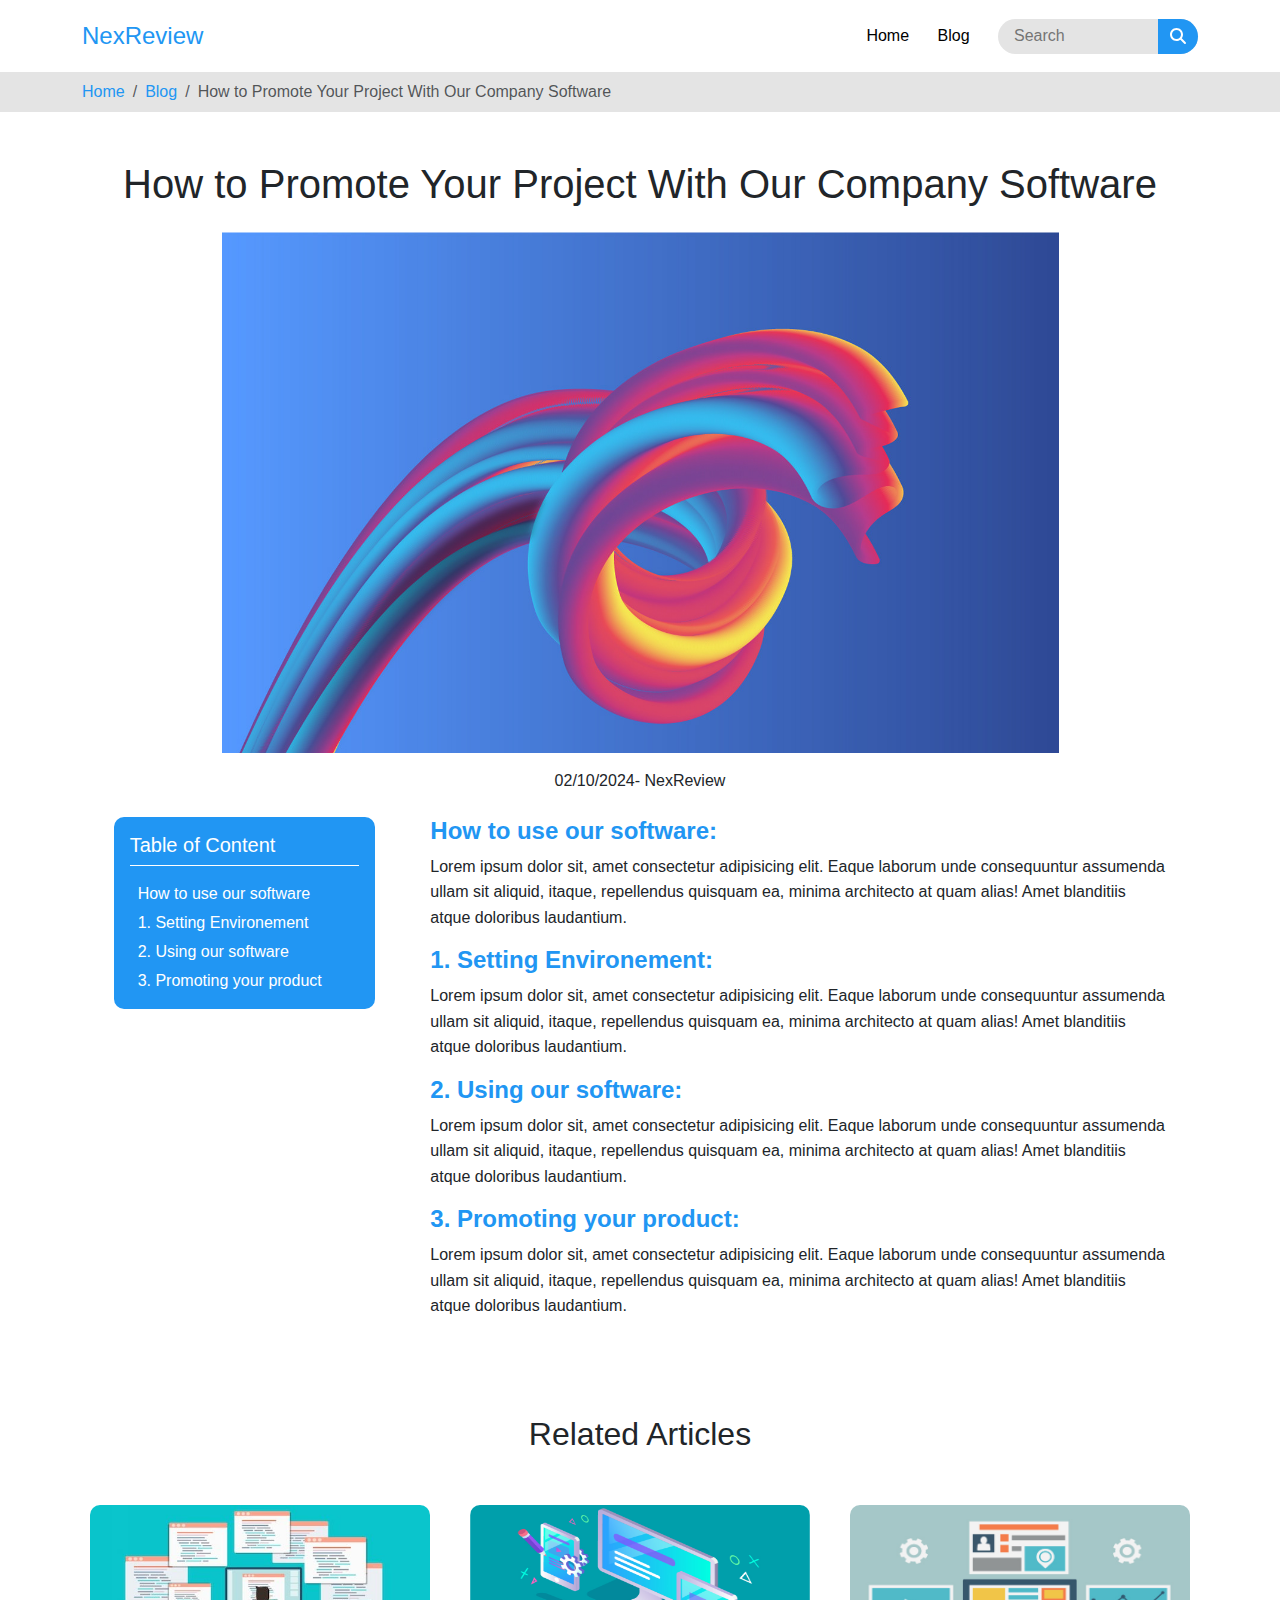
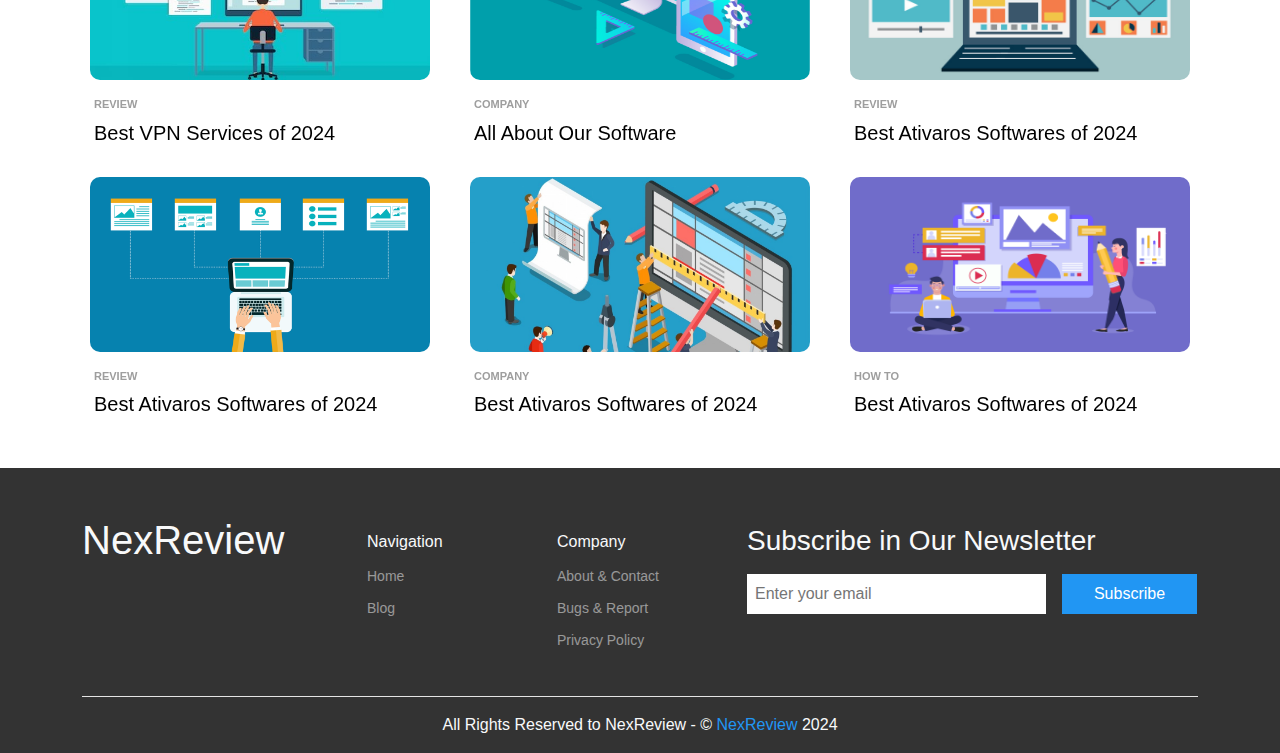
<file: testing-post2.html>
<!DOCTYPE html>
<html lang="en">
  <head>
    <meta charset="UTF-8">
    <meta name="viewport" content="width=device-width, initial-scale=1.0">
    <meta name="description" content="">
    <meta name="keywords" content="">
    <meta name="author" content="NexReview">
    <title>How to Promote Your Project With Our Company Software</title>
    <link rel="icon" href="images/short-logo.png">
    <link rel="stylesheet" href="css/lib/normalize.css">
    <link rel="stylesheet" href="css/lib/bootstrap.min.css">
    <link rel="stylesheet" href="css/all.min.css">
    <link rel="stylesheet" href="css/post-page.css">
  </head>
  <body>
    <button class="scroll-to-top btn"><i class="fa fa-arrow-up fa-1x"></i></button>
    <header class="d-flex justify-content-center align-items-center">
      <div class="container">
        <div class="row justify-content-between align-items-center">
          <div class="col-4">
            <div class="logo fs-4"><a href="index.html">NexReview</a></div>
          </div>
          <div class="col-8">
            <nav class="text-end">
              <ul class="nav-bar text-start text-md-end ps-md-0 d-inline-block">
                <div class="head d-flex justify-content-between align-items-center px-4 d-md-none">
                  <div class="logo fs-4"><a href="home.html">NexReview</a></div>
                  <div class="close-btn">
                    <button class="btn fs-4"><i class="fa fa-close"></i></button>
                  </div>
                </div>
                <li class="d-md-inline-block me-md-4 fs-md-6"><a href="index.html">Home</a></li>
                <li class="d-md-inline-block me-md-4 fs-md-6"><a href="blog.html">Blog</a></li>
              </ul>
              <div class="header-search">
                <form class="d-inline-block">
                  <input class="header-search-inp" type="text" placeholder="Search">
                  <button class="header-search-btn"><i class="fa fa-search"></i></button>
                </form>
              </div>
              <div class="toggle-btn btn d-md-none p-0 ms-2"><i class="fa fa-bars fa-2x"></i></div>
            </nav>
          </div>
        </div>
      </div>
    </header>
    <div class="breadcrumb-holder py-2" aria-label="breadcrumb">
      <div class="container">
        <ul class="breadcrumb">
          <li class="breadcrumb-item"><a href="index.html">Home</a></li>
          <li class="breadcrumb-item"><a href="blog.html">Blog</a></li>
          <li class="breadcrumb-item active" aria-current="page">How to Promote Your Project With Our Company Software</li>
        </ul>
      </div>
    </div>
    <div class="landing pt-5 pb-4">
      <div class="container">
        <h1 class="mx-auto mb-4 text-center">How to Promote Your Project With Our Company Software</h1><img src="images/image-02.jpg" alt="test"><span class="d-block mt-3"> 02/10/2024- NexReview</span>
      </div>
    </div>
    <section class="post pb-5">
      <div class="container">
        <div class="row justify-content-evenly">
          <div class="col-lg-3">
            <div class="page-table-holder mb-4 mb-lg-0">
              <div class="show-table-btn d-lg-none"><i class="fa fa-table fa-2x"></i></div>
              <div class="page-table">
                <div class="table-head d-flex justify-content-between align-items-center">
                  <h2 class="table-title mb-0">Table of Content</h2><i class="fa fa-close close-table-btn fs-3 d-none"></i>
                </div>
                <div class="table-links pt-3 ps-2"></div>
              </div>
            </div>
          </div>
          <div class="col-lg-8">
            <div class="post-content">
              <div class="post-paragraph">
                <h3 class="paragraph-title">How to use our software:</h3>
                <p class="paragraph-description">Lorem ipsum dolor sit, amet consectetur adipisicing elit. Eaque laborum unde consequuntur assumenda ullam sit aliquid, itaque, repellendus quisquam ea, minima architecto at quam alias! Amet blanditiis atque doloribus laudantium.</p>
              </div>
              <div class="post-paragraph">
                <h3 class="paragraph-title">1. Setting Environement:</h3>
                <p class="paragraph-description">Lorem ipsum dolor sit, amet consectetur adipisicing elit. Eaque laborum unde consequuntur assumenda ullam sit aliquid, itaque, repellendus quisquam ea, minima architecto at quam alias! Amet blanditiis atque doloribus laudantium.</p>
              </div>
              <div class="post-paragraph">
                <h3 class="paragraph-title">2. Using our software:</h3>
                <p class="paragraph-description">Lorem ipsum dolor sit, amet consectetur adipisicing elit. Eaque laborum unde consequuntur assumenda ullam sit aliquid, itaque, repellendus quisquam ea, minima architecto at quam alias! Amet blanditiis atque doloribus laudantium.</p>
              </div>
              <div class="post-paragraph">
                <h3 class="paragraph-title">3. Promoting your product:</h3>
                <p class="paragraph-description">Lorem ipsum dolor sit, amet consectetur adipisicing elit. Eaque laborum unde consequuntur assumenda ullam sit aliquid, itaque, repellendus quisquam ea, minima architecto at quam alias! Amet blanditiis atque doloribus laudantium.</p>
              </div>
            </div>
          </div>
        </div>
      </div>
    </section>
    <section class="related-posts py-5">
      <div class="container">
        <h2 class="text-center mb-4">Related Articles</h2>
        <div class="row"></div>
      </div>
    </section>
    <footer class="pt-5 text-center text-lg-start">
      <div class="container">
        <div class="row justify-content-center">
          <div class="col-lg-3">
            <h2 class="logo fs-1 text-light mb-3">NexReview</h2>
          </div>
          <div class="col-md-3 col-lg-2">
            <div class="navigation pt-3 mb-3">
              <h5 class="text-light">Navigation</h5>
              <ul class="mt-2 p-0">
                <li class="py-1"><a class="d-inline-block text-white-50" href="index.html">Home</a></li>
                <li class="py-1"><a class="d-inline-block text-white-50" href="blog.html">Blog</a></li>
              </ul>
            </div>
          </div>
          <div class="col-md-3 col-lg-2">
            <div class="company pt-3 mb-3">
              <h5 class="text-light">Company</h5>
              <ul class="mt-2 p-0">
                <li class="py-1"><a class="d-inline-block text-white-50" href="about.html">About &amp; Contact</a></li>
                <li class="py-1"><a class="d-inline-block text-white-50" href="report.html">Bugs &amp; Report</a></li>
                <li class="py-1"><a class="d-inline-block text-white-50" href="privacy-policy.html">Privacy Policy</a></li>
                <li class="py-1"></li>
              </ul>
            </div>
          </div>
          <div class="col-lg-5">
            <div class="newsletter pt-2 mb-3">
              <h3 class="text-light mb-3">Subscribe in Our Newsletter</h3>
              <form class="d-md-flex justify-content-center align-items-start gap-3 mx-auto mx-lg-0">
                <input class="d-block mx-auto mx-med-0 mb-3 mb-md-0" type="email" placeholder="Enter your email">
                <input type="submit" value="Subscribe">
              </form>
            </div>
          </div>
        </div>
        <p class="copyright text-light text-center mt-3 mb-0 py-3">All Rights Reserved to NexReview - &copy; <span>NexReview</span> 2024</p>
      </div>
    </footer>
    <script src="js/lib/bootstrap.bundle.min.js"></script>
    <script src="js/lib/all.min.js"></script>
    <script src="js/main.js"></script>
    <script src="js/post-page.js"></script>
  </body>
</html>
</file>
<file: css/home-page.css>
*{-webkit-box-sizing:border-box;box-sizing:border-box;padding:0;margin:0}html{scroll-behavior:smooth}body{font-family:sans-serif}ul{list-style:none;margin:0 !important}a{text-decoration:none}.btn{border-color:rgba(0,0,0,0) !important}.post-category{display:block;color:#9e9e9e;font-size:.6875rem;font-weight:bold}.post-title{color:#000;line-height:1.6}.main-btn{width:-webkit-fit-content;width:-moz-fit-content;width:fit-content;background-color:#2196f3;color:#fff;padding:.5rem 1.1rem;-webkit-transition:.3s;transition:.3s;border:none;outline:none}.scroll-to-top{background-color:#2196f3;color:#fff;position:fixed;right:-100%;bottom:15px;z-index:999;border-radius:.625rem;-webkit-transition:.3s;transition:.3s}.scroll-to-top:hover,.scroll-to-top:active{background-color:#2196f3 !important;color:#fff !important}.search-popup{position:fixed;top:0;left:0;z-index:1005;background-color:rgba(0,0,0,.5);width:100%;height:100%;padding:1rem;-webkit-transform:scale(0);transform:scale(0);-webkit-animation:show-results .3s forwards;animation:show-results .3s forwards}@media(min-width: 768px){.search-popup{padding:2rem}}.search-popup.close{-webkit-transition:.3s;transition:.3s;scale:0}.search-popup .search-container{background:#fff;width:100%;height:100%;padding:1rem;border-radius:.625rem;overflow:auto}.search-popup .search-container::-webkit-scrollbar{width:10px}.search-popup .search-container::-webkit-scrollbar-track{background-color:rgba(0,0,0,0)}.search-popup .search-container::-webkit-scrollbar-thumb{background-color:#e4e4e4;border-radius:.625rem}.search-popup .search-container::-webkit-scrollbar-thumb:hover{background-color:#9e9e9e}.search-popup .search-container .search-head{display:-webkit-box;display:-ms-flexbox;display:flex;-webkit-box-pack:justify;-ms-flex-pack:justify;justify-content:space-between;-webkit-box-align:center;-ms-flex-align:center;align-items:center;border-bottom:1px solid #9e9e9e}.search-popup .search-container .search-head h2 .search-word{color:#2196f3;font-weight:bold}.search-popup .search-container .search-head .search-close-btn{-webkit-transition:.3s;transition:.3s}.search-popup .search-container .search-head .search-close-btn:hover{color:#2196f3}.search-popup .search-container .search-result .result-box{border-bottom:1px solid #e4e4e4;-webkit-transition:.3s;transition:.3s}.search-popup .search-container .search-result .result-box:hover{background-color:#e4e4e4}.search-popup .search-container .search-result .default-result p span{color:#2196f3}.search-popup .search-container .search-result .default-result .search-again{border-radius:.625rem}@-webkit-keyframes show-results{from{-webkit-transform:scale(0);transform:scale(0)}to{-webkit-transform:scale(1);transform:scale(1)}}@keyframes show-results{from{-webkit-transform:scale(0);transform:scale(0)}to{-webkit-transform:scale(1);transform:scale(1)}}.breadcrumb-holder{background-color:#e4e4e4}.breadcrumb-holder li:not(:last-of-type) a{color:#2196f3 !important}.breadcrumb-holder li:not(:last-of-type) a:hover{color:#2196f3 !important}.post-box{border-radius:.625rem;max-width:390px;-webkit-transition:.3s;transition:.3s;-webkit-transform:translateY(20px);transform:translateY(20px);-webkit-animation:show-box .3s linear forwards;animation:show-box .3s linear forwards}.post-box:hover{background-color:#e4e4e4}.post-box img{width:100%;height:175px;border-radius:.625rem}.no-posts-default{-webkit-transform:translateY(20px);transform:translateY(20px);-webkit-animation:show-box .3s linear forwards;animation:show-box .3s linear forwards}@-webkit-keyframes show-box{0%{-webkit-transform:translateY(20px);transform:translateY(20px)}100%{-webkit-transform:translateY(0);transform:translateY(0)}}@keyframes show-box{0%{-webkit-transform:translateY(20px);transform:translateY(20px)}100%{-webkit-transform:translateY(0);transform:translateY(0)}}.error-post{padding:1rem;width:-webkit-fit-content;width:-moz-fit-content;width:fit-content}.error-post .error-info{margin-bottom:1rem}.error-post .error-info .error-icon{display:inline-block;margin-bottom:.5rem;color:#2196f3}.error-post .error-info h4{margin:0}.error-post .reload-page p{margin-bottom:.5rem}.error-post .reload-page button{color:#fff;border-radius:.625rem;border:1px solid rgba(0,0,0,0);-webkit-transition:.3s;transition:.3s}.error-post .reload-page button:hover{background-color:#fff;color:#2196f3;border-color:#2196f3}header{height:4.5rem;-webkit-box-shadow:0 0 10px #f1f1f1;box-shadow:0 0 10px #f1f1f1}@media(max-width: 767px){header .row>div{height:37px}}header img{width:130px}header .logo a{color:#2196f3}@media(max-width: 767px){header .nav-bar{position:fixed;z-index:1000;background-color:#fff;right:-100%;top:0;width:100%;height:100%;padding:0;-webkit-transition:.3s;transition:.3s}header .nav-bar.show{right:0}header .nav-bar .head{border-bottom:1px solid #e4e4e4;margin-bottom:1rem;height:4.5rem}header .nav-bar .head a{color:#2196f3}header .nav-bar .head .close-btn:hover button{color:#2196f3}header .nav-bar li{width:80%;margin:auto;border-bottom:1px solid #e4e4e4}header .nav-bar li a{display:inline-block;width:100%;height:100%;padding:1rem;-webkit-transition:.3s;transition:.3s}header .nav-bar li a:hover{background-color:#e4e4e4}}header .nav-bar a{color:#000;-webkit-transition:.3s;transition:.3s}header .nav-bar a.active,header .nav-bar a:hover{color:#2196f3}header .header-search{display:inline-block;width:200px;height:35px;position:relative}@media(max-width: 767px){header .header-search{width:calc(100% - 60px)}}header .header-search form{width:100%;height:100%;position:relative}header .header-search form .header-search-inp{background-color:#e4e4e4;width:100%;height:100%;padding:0 3rem 0 1rem;border:none;outline:none;border-radius:1.25rem;-webkit-transition:.3s;transition:.3s}@media(max-width: 767px){header .header-search form .header-search-inp{width:30px;padding:0}header .header-search form .header-search-inp.active{width:100%;padding:0 3rem 0 1rem}}header .header-search form .header-search-inp::-webkit-input-placeholder{-webkit-transition:.3s;transition:.3s}header .header-search form .header-search-inp::-moz-placeholder{-moz-transition:.3s;transition:.3s}header .header-search form .header-search-inp:-ms-input-placeholder{-ms-transition:.3s;transition:.3s}header .header-search form .header-search-inp::-ms-input-placeholder{-ms-transition:.3s;transition:.3s}header .header-search form .header-search-inp::placeholder{-webkit-transition:.3s;transition:.3s}header .header-search form .header-search-inp:focus::-webkit-input-placeholder{opacity:0}header .header-search form .header-search-inp:focus::-moz-placeholder{opacity:0}header .header-search form .header-search-inp:focus:-ms-input-placeholder{opacity:0}header .header-search form .header-search-inp:focus::-ms-input-placeholder{opacity:0}header .header-search form .header-search-inp:focus::placeholder{opacity:0}header .header-search form button{position:absolute;top:0;right:0;height:100%;border:0;outline:none;background-color:#2196f3;color:#fff;width:40px;border-top-right-radius:1.25rem;border-bottom-right-radius:1.25rem;display:-webkit-box;display:-ms-flexbox;display:flex;-webkit-box-pack:center;-ms-flex-pack:center;justify-content:center;-webkit-box-align:center;-ms-flex-align:center;align-items:center}@media(max-width: 767px){header .header-search form button{border-radius:50%;width:35px;font-size:14px}header .header-search form button.active{width:40px;border-top-right-radius:1.25rem;border-bottom-right-radius:1.25rem;border-top-left-radius:0;border-bottom-left-radius:0}}header .header-search .search-error{text-align:left;background-color:#f44336;color:#fff;position:absolute;left:0;top:135%;padding:.5rem 1rem;opacity:0;-webkit-animation:show-error .3s forwards;animation:show-error .3s forwards}header .header-search .search-error::before{content:"";position:absolute;top:-20px;left:50%;-webkit-transform:translateX(-50%);transform:translateX(-50%);border-width:10px;border-style:solid;border-color:rgba(0,0,0,0) rgba(0,0,0,0) #f44336 rgba(0,0,0,0)}header .toggle-btn:hover{color:#2196f3;-webkit-transition:.3s;transition:.3s}@-webkit-keyframes show-error{from{opacity:0}to{opacity:1}}@keyframes show-error{from{opacity:0}to{opacity:1}}.landing .main-post-box{-webkit-box-shadow:0 0 15px #ddd;box-shadow:0 0 15px #ddd;border-radius:.625rem;overflow:hidden;cursor:pointer}.landing .main-post-box img{width:100%;max-width:100%;height:250px}@media(min-width: 768px){.landing .main-post-box img{height:300px}}@media(min-width: 992px){.landing .main-post-box img{height:400px}}.landing .staff-picks .staff-boxes .staff-box{border-radius:.625rem;cursor:pointer;-webkit-transition:.3s;transition:.3s}.landing .staff-picks .staff-boxes .staff-box:hover{background-color:#e4e4e4}.landing .staff-picks .staff-boxes .staff-box .post-category{color:#2196f3}.overview .row>div{padding-bottom:.75rem}.overview .read-more{border:1px solid #2196f3 !important;border-radius:0}.overview .read-more:hover{background-color:#fff;color:#2196f3;border-color:#2196f3 !important}footer{background-color:#333}footer .navigation h5,footer .company h5{font-size:1rem}footer .navigation a,footer .company a{font-size:.875rem;-webkit-transition:.3s;transition:.3s}footer .navigation a:hover,footer .company a:hover{color:#fff !important}footer .newsletter form{max-width:450px}footer .newsletter form input[type=email]{width:290px;padding:.5rem;border:none;outline:none;-webkit-box-flex:1;-ms-flex:1;flex:1}footer .newsletter form input[type=email]::-webkit-input-placeholder{-webkit-transition:.3s;transition:.3s}footer .newsletter form input[type=email]::-moz-placeholder{-moz-transition:.3s;transition:.3s}footer .newsletter form input[type=email]:-ms-input-placeholder{-ms-transition:.3s;transition:.3s}footer .newsletter form input[type=email]::-ms-input-placeholder{-ms-transition:.3s;transition:.3s}footer .newsletter form input[type=email]::placeholder{-webkit-transition:.3s;transition:.3s}footer .newsletter form input[type=email]:focus::-webkit-input-placeholder{opacity:0}footer .newsletter form input[type=email]:focus::-moz-placeholder{opacity:0}footer .newsletter form input[type=email]:focus:-ms-input-placeholder{opacity:0}footer .newsletter form input[type=email]:focus::-ms-input-placeholder{opacity:0}footer .newsletter form input[type=email]:focus::placeholder{opacity:0}footer .newsletter form input[type=submit]{width:135px;padding:.5rem;border:none;outline:none;background-color:#2196f3;color:#fff}footer .copyright{border-top:1px solid #e4e4e4}footer .copyright span{color:#2196f3}
/*# sourceMappingURL=home-page.css.map */
</file>
<file: css/about-page.css>
*{-webkit-box-sizing:border-box;box-sizing:border-box;padding:0;margin:0}html{scroll-behavior:smooth}body{font-family:sans-serif}ul{list-style:none;margin:0 !important}a{text-decoration:none}.btn{border-color:rgba(0,0,0,0) !important}.post-category{display:block;color:#9e9e9e;font-size:.6875rem;font-weight:bold}.post-title{color:#000;line-height:1.6}.main-btn{width:-webkit-fit-content;width:-moz-fit-content;width:fit-content;background-color:#2196f3;color:#fff;padding:.5rem 1.1rem;-webkit-transition:.3s;transition:.3s;border:none;outline:none}.scroll-to-top{background-color:#2196f3;color:#fff;position:fixed;right:-100%;bottom:15px;z-index:999;border-radius:.625rem;-webkit-transition:.3s;transition:.3s}.scroll-to-top:hover,.scroll-to-top:active{background-color:#2196f3 !important;color:#fff !important}.search-popup{position:fixed;top:0;left:0;z-index:1005;background-color:rgba(0,0,0,.5);width:100%;height:100%;padding:1rem;-webkit-transform:scale(0);transform:scale(0);-webkit-animation:show-results .3s forwards;animation:show-results .3s forwards}@media(min-width: 768px){.search-popup{padding:2rem}}.search-popup.close{-webkit-transition:.3s;transition:.3s;scale:0}.search-popup .search-container{background:#fff;width:100%;height:100%;padding:1rem;border-radius:.625rem;overflow:auto}.search-popup .search-container::-webkit-scrollbar{width:10px}.search-popup .search-container::-webkit-scrollbar-track{background-color:rgba(0,0,0,0)}.search-popup .search-container::-webkit-scrollbar-thumb{background-color:#e4e4e4;border-radius:.625rem}.search-popup .search-container::-webkit-scrollbar-thumb:hover{background-color:#9e9e9e}.search-popup .search-container .search-head{display:-webkit-box;display:-ms-flexbox;display:flex;-webkit-box-pack:justify;-ms-flex-pack:justify;justify-content:space-between;-webkit-box-align:center;-ms-flex-align:center;align-items:center;border-bottom:1px solid #9e9e9e}.search-popup .search-container .search-head h2 .search-word{color:#2196f3;font-weight:bold}.search-popup .search-container .search-head .search-close-btn{-webkit-transition:.3s;transition:.3s}.search-popup .search-container .search-head .search-close-btn:hover{color:#2196f3}.search-popup .search-container .search-result .result-box{border-bottom:1px solid #e4e4e4;-webkit-transition:.3s;transition:.3s}.search-popup .search-container .search-result .result-box:hover{background-color:#e4e4e4}.search-popup .search-container .search-result .default-result p span{color:#2196f3}.search-popup .search-container .search-result .default-result .search-again{border-radius:.625rem}@-webkit-keyframes show-results{from{-webkit-transform:scale(0);transform:scale(0)}to{-webkit-transform:scale(1);transform:scale(1)}}@keyframes show-results{from{-webkit-transform:scale(0);transform:scale(0)}to{-webkit-transform:scale(1);transform:scale(1)}}.breadcrumb-holder{background-color:#e4e4e4}.breadcrumb-holder li:not(:last-of-type) a{color:#2196f3 !important}.breadcrumb-holder li:not(:last-of-type) a:hover{color:#2196f3 !important}.post-box{border-radius:.625rem;max-width:390px;-webkit-transition:.3s;transition:.3s;-webkit-transform:translateY(20px);transform:translateY(20px);-webkit-animation:show-box .3s linear forwards;animation:show-box .3s linear forwards}.post-box:hover{background-color:#e4e4e4}.post-box img{width:100%;height:175px;border-radius:.625rem}.no-posts-default{-webkit-transform:translateY(20px);transform:translateY(20px);-webkit-animation:show-box .3s linear forwards;animation:show-box .3s linear forwards}@-webkit-keyframes show-box{0%{-webkit-transform:translateY(20px);transform:translateY(20px)}100%{-webkit-transform:translateY(0);transform:translateY(0)}}@keyframes show-box{0%{-webkit-transform:translateY(20px);transform:translateY(20px)}100%{-webkit-transform:translateY(0);transform:translateY(0)}}.error-post{padding:1rem;width:-webkit-fit-content;width:-moz-fit-content;width:fit-content}.error-post .error-info{margin-bottom:1rem}.error-post .error-info .error-icon{display:inline-block;margin-bottom:.5rem;color:#2196f3}.error-post .error-info h4{margin:0}.error-post .reload-page p{margin-bottom:.5rem}.error-post .reload-page button{color:#fff;border-radius:.625rem;border:1px solid rgba(0,0,0,0);-webkit-transition:.3s;transition:.3s}.error-post .reload-page button:hover{background-color:#fff;color:#2196f3;border-color:#2196f3}header{height:4.5rem;-webkit-box-shadow:0 0 10px #f1f1f1;box-shadow:0 0 10px #f1f1f1}@media(max-width: 767px){header .row>div{height:37px}}header img{width:130px}header .logo a{color:#2196f3}@media(max-width: 767px){header .nav-bar{position:fixed;z-index:1000;background-color:#fff;right:-100%;top:0;width:100%;height:100%;padding:0;-webkit-transition:.3s;transition:.3s}header .nav-bar.show{right:0}header .nav-bar .head{border-bottom:1px solid #e4e4e4;margin-bottom:1rem;height:4.5rem}header .nav-bar .head a{color:#2196f3}header .nav-bar .head .close-btn:hover button{color:#2196f3}header .nav-bar li{width:80%;margin:auto;border-bottom:1px solid #e4e4e4}header .nav-bar li a{display:inline-block;width:100%;height:100%;padding:1rem;-webkit-transition:.3s;transition:.3s}header .nav-bar li a:hover{background-color:#e4e4e4}}header .nav-bar a{color:#000;-webkit-transition:.3s;transition:.3s}header .nav-bar a.active,header .nav-bar a:hover{color:#2196f3}header .header-search{display:inline-block;width:200px;height:35px;position:relative}@media(max-width: 767px){header .header-search{width:calc(100% - 60px)}}header .header-search form{width:100%;height:100%;position:relative}header .header-search form .header-search-inp{background-color:#e4e4e4;width:100%;height:100%;padding:0 3rem 0 1rem;border:none;outline:none;border-radius:1.25rem;-webkit-transition:.3s;transition:.3s}@media(max-width: 767px){header .header-search form .header-search-inp{width:30px;padding:0}header .header-search form .header-search-inp.active{width:100%;padding:0 3rem 0 1rem}}header .header-search form .header-search-inp::-webkit-input-placeholder{-webkit-transition:.3s;transition:.3s}header .header-search form .header-search-inp::-moz-placeholder{-moz-transition:.3s;transition:.3s}header .header-search form .header-search-inp:-ms-input-placeholder{-ms-transition:.3s;transition:.3s}header .header-search form .header-search-inp::-ms-input-placeholder{-ms-transition:.3s;transition:.3s}header .header-search form .header-search-inp::placeholder{-webkit-transition:.3s;transition:.3s}header .header-search form .header-search-inp:focus::-webkit-input-placeholder{opacity:0}header .header-search form .header-search-inp:focus::-moz-placeholder{opacity:0}header .header-search form .header-search-inp:focus:-ms-input-placeholder{opacity:0}header .header-search form .header-search-inp:focus::-ms-input-placeholder{opacity:0}header .header-search form .header-search-inp:focus::placeholder{opacity:0}header .header-search form button{position:absolute;top:0;right:0;height:100%;border:0;outline:none;background-color:#2196f3;color:#fff;width:40px;border-top-right-radius:1.25rem;border-bottom-right-radius:1.25rem;display:-webkit-box;display:-ms-flexbox;display:flex;-webkit-box-pack:center;-ms-flex-pack:center;justify-content:center;-webkit-box-align:center;-ms-flex-align:center;align-items:center}@media(max-width: 767px){header .header-search form button{border-radius:50%;width:35px;font-size:14px}header .header-search form button.active{width:40px;border-top-right-radius:1.25rem;border-bottom-right-radius:1.25rem;border-top-left-radius:0;border-bottom-left-radius:0}}header .header-search .search-error{text-align:left;background-color:#f44336;color:#fff;position:absolute;left:0;top:135%;padding:.5rem 1rem;opacity:0;-webkit-animation:show-error .3s forwards;animation:show-error .3s forwards}header .header-search .search-error::before{content:"";position:absolute;top:-20px;left:50%;-webkit-transform:translateX(-50%);transform:translateX(-50%);border-width:10px;border-style:solid;border-color:rgba(0,0,0,0) rgba(0,0,0,0) #f44336 rgba(0,0,0,0)}header .toggle-btn:hover{color:#2196f3;-webkit-transition:.3s;transition:.3s}@-webkit-keyframes show-error{from{opacity:0}to{opacity:1}}@keyframes show-error{from{opacity:0}to{opacity:1}}.landing{background-color:#2196f3}.landing main h1{color:#fff;font-size:2.8125rem}.about p{line-height:1.6}@media(min-width: 992px){.about p{width:75%}}.contact form{width:350px}.contact form input,.contact form textarea{border-radius:.625rem;outline:none;-webkit-transition:.3s;transition:.3s}.contact form input:not(:last-child),.contact form textarea:not(:last-child){background-color:#e4e4e4;border:1px solid #e4e4e4}.contact form input:not(:last-child):focus,.contact form textarea:not(:last-child):focus{border-color:#2196f3}.contact form input:not(:last-child)::-webkit-input-placeholder, .contact form textarea:not(:last-child)::-webkit-input-placeholder{-webkit-transition:.3s;transition:.3s}.contact form input:not(:last-child)::-moz-placeholder, .contact form textarea:not(:last-child)::-moz-placeholder{-moz-transition:.3s;transition:.3s}.contact form input:not(:last-child):-ms-input-placeholder, .contact form textarea:not(:last-child):-ms-input-placeholder{-ms-transition:.3s;transition:.3s}.contact form input:not(:last-child)::-ms-input-placeholder, .contact form textarea:not(:last-child)::-ms-input-placeholder{-ms-transition:.3s;transition:.3s}.contact form input:not(:last-child)::placeholder,.contact form textarea:not(:last-child)::placeholder{-webkit-transition:.3s;transition:.3s}.contact form input:not(:last-child):focus::-webkit-input-placeholder, .contact form textarea:not(:last-child):focus::-webkit-input-placeholder{opacity:0}.contact form input:not(:last-child):focus::-moz-placeholder, .contact form textarea:not(:last-child):focus::-moz-placeholder{opacity:0}.contact form input:not(:last-child):focus:-ms-input-placeholder, .contact form textarea:not(:last-child):focus:-ms-input-placeholder{opacity:0}.contact form input:not(:last-child):focus::-ms-input-placeholder, .contact form textarea:not(:last-child):focus::-ms-input-placeholder{opacity:0}.contact form input:not(:last-child):focus::placeholder,.contact form textarea:not(:last-child):focus::placeholder{opacity:0}.contact form .contact-msg{height:100px;resize:none}.contact form .contact-btn{border:1px solid #2196f3;-webkit-transition:.3s;transition:.3s}.contact form .contact-btn:hover{background-color:#fff;color:#2196f3}footer{background-color:#333}footer .navigation h5,footer .company h5{font-size:1rem}footer .navigation a,footer .company a{font-size:.875rem;-webkit-transition:.3s;transition:.3s}footer .navigation a:hover,footer .company a:hover{color:#fff !important}footer .newsletter form{max-width:450px}footer .newsletter form input[type=email]{width:290px;padding:.5rem;border:none;outline:none;-webkit-box-flex:1;-ms-flex:1;flex:1}footer .newsletter form input[type=email]::-webkit-input-placeholder{-webkit-transition:.3s;transition:.3s}footer .newsletter form input[type=email]::-moz-placeholder{-moz-transition:.3s;transition:.3s}footer .newsletter form input[type=email]:-ms-input-placeholder{-ms-transition:.3s;transition:.3s}footer .newsletter form input[type=email]::-ms-input-placeholder{-ms-transition:.3s;transition:.3s}footer .newsletter form input[type=email]::placeholder{-webkit-transition:.3s;transition:.3s}footer .newsletter form input[type=email]:focus::-webkit-input-placeholder{opacity:0}footer .newsletter form input[type=email]:focus::-moz-placeholder{opacity:0}footer .newsletter form input[type=email]:focus:-ms-input-placeholder{opacity:0}footer .newsletter form input[type=email]:focus::-ms-input-placeholder{opacity:0}footer .newsletter form input[type=email]:focus::placeholder{opacity:0}footer .newsletter form input[type=submit]{width:135px;padding:.5rem;border:none;outline:none;background-color:#2196f3;color:#fff}footer .copyright{border-top:1px solid #e4e4e4}footer .copyright span{color:#2196f3}
/*# sourceMappingURL=about-page.css.map */
</file>
<file: css/blog-page.css>
*{-webkit-box-sizing:border-box;box-sizing:border-box;padding:0;margin:0}html{scroll-behavior:smooth}body{font-family:sans-serif}ul{list-style:none;margin:0 !important}a{text-decoration:none}.btn{border-color:rgba(0,0,0,0) !important}.post-category{display:block;color:#9e9e9e;font-size:.6875rem;font-weight:bold}.post-title{color:#000;line-height:1.6}.main-btn{width:-webkit-fit-content;width:-moz-fit-content;width:fit-content;background-color:#2196f3;color:#fff;padding:.5rem 1.1rem;-webkit-transition:.3s;transition:.3s;border:none;outline:none}.scroll-to-top{background-color:#2196f3;color:#fff;position:fixed;right:-100%;bottom:15px;z-index:999;border-radius:.625rem;-webkit-transition:.3s;transition:.3s}.scroll-to-top:hover,.scroll-to-top:active{background-color:#2196f3 !important;color:#fff !important}.search-popup{position:fixed;top:0;left:0;z-index:1005;background-color:rgba(0,0,0,.5);width:100%;height:100%;padding:1rem;-webkit-transform:scale(0);transform:scale(0);-webkit-animation:show-results .3s forwards;animation:show-results .3s forwards}@media(min-width: 768px){.search-popup{padding:2rem}}.search-popup.close{-webkit-transition:.3s;transition:.3s;scale:0}.search-popup .search-container{background:#fff;width:100%;height:100%;padding:1rem;border-radius:.625rem;overflow:auto}.search-popup .search-container::-webkit-scrollbar{width:10px}.search-popup .search-container::-webkit-scrollbar-track{background-color:rgba(0,0,0,0)}.search-popup .search-container::-webkit-scrollbar-thumb{background-color:#e4e4e4;border-radius:.625rem}.search-popup .search-container::-webkit-scrollbar-thumb:hover{background-color:#9e9e9e}.search-popup .search-container .search-head{display:-webkit-box;display:-ms-flexbox;display:flex;-webkit-box-pack:justify;-ms-flex-pack:justify;justify-content:space-between;-webkit-box-align:center;-ms-flex-align:center;align-items:center;border-bottom:1px solid #9e9e9e}.search-popup .search-container .search-head h2 .search-word{color:#2196f3;font-weight:bold}.search-popup .search-container .search-head .search-close-btn{-webkit-transition:.3s;transition:.3s}.search-popup .search-container .search-head .search-close-btn:hover{color:#2196f3}.search-popup .search-container .search-result .result-box{border-bottom:1px solid #e4e4e4;-webkit-transition:.3s;transition:.3s}.search-popup .search-container .search-result .result-box:hover{background-color:#e4e4e4}.search-popup .search-container .search-result .default-result p span{color:#2196f3}.search-popup .search-container .search-result .default-result .search-again{border-radius:.625rem}@-webkit-keyframes show-results{from{-webkit-transform:scale(0);transform:scale(0)}to{-webkit-transform:scale(1);transform:scale(1)}}@keyframes show-results{from{-webkit-transform:scale(0);transform:scale(0)}to{-webkit-transform:scale(1);transform:scale(1)}}.breadcrumb-holder{background-color:#e4e4e4}.breadcrumb-holder li:not(:last-of-type) a{color:#2196f3 !important}.breadcrumb-holder li:not(:last-of-type) a:hover{color:#2196f3 !important}.post-box{border-radius:.625rem;max-width:390px;-webkit-transition:.3s;transition:.3s;-webkit-transform:translateY(20px);transform:translateY(20px);-webkit-animation:show-box .3s linear forwards;animation:show-box .3s linear forwards}.post-box:hover{background-color:#e4e4e4}.post-box img{width:100%;height:175px;border-radius:.625rem}.no-posts-default{-webkit-transform:translateY(20px);transform:translateY(20px);-webkit-animation:show-box .3s linear forwards;animation:show-box .3s linear forwards}@-webkit-keyframes show-box{0%{-webkit-transform:translateY(20px);transform:translateY(20px)}100%{-webkit-transform:translateY(0);transform:translateY(0)}}@keyframes show-box{0%{-webkit-transform:translateY(20px);transform:translateY(20px)}100%{-webkit-transform:translateY(0);transform:translateY(0)}}.error-post{padding:1rem;width:-webkit-fit-content;width:-moz-fit-content;width:fit-content}.error-post .error-info{margin-bottom:1rem}.error-post .error-info .error-icon{display:inline-block;margin-bottom:.5rem;color:#2196f3}.error-post .error-info h4{margin:0}.error-post .reload-page p{margin-bottom:.5rem}.error-post .reload-page button{color:#fff;border-radius:.625rem;border:1px solid rgba(0,0,0,0);-webkit-transition:.3s;transition:.3s}.error-post .reload-page button:hover{background-color:#fff;color:#2196f3;border-color:#2196f3}header{height:4.5rem;-webkit-box-shadow:0 0 10px #f1f1f1;box-shadow:0 0 10px #f1f1f1}@media(max-width: 767px){header .row>div{height:37px}}header img{width:130px}header .logo a{color:#2196f3}@media(max-width: 767px){header .nav-bar{position:fixed;z-index:1000;background-color:#fff;right:-100%;top:0;width:100%;height:100%;padding:0;-webkit-transition:.3s;transition:.3s}header .nav-bar.show{right:0}header .nav-bar .head{border-bottom:1px solid #e4e4e4;margin-bottom:1rem;height:4.5rem}header .nav-bar .head a{color:#2196f3}header .nav-bar .head .close-btn:hover button{color:#2196f3}header .nav-bar li{width:80%;margin:auto;border-bottom:1px solid #e4e4e4}header .nav-bar li a{display:inline-block;width:100%;height:100%;padding:1rem;-webkit-transition:.3s;transition:.3s}header .nav-bar li a:hover{background-color:#e4e4e4}}header .nav-bar a{color:#000;-webkit-transition:.3s;transition:.3s}header .nav-bar a.active,header .nav-bar a:hover{color:#2196f3}header .header-search{display:inline-block;width:200px;height:35px;position:relative}@media(max-width: 767px){header .header-search{width:calc(100% - 60px)}}header .header-search form{width:100%;height:100%;position:relative}header .header-search form .header-search-inp{background-color:#e4e4e4;width:100%;height:100%;padding:0 3rem 0 1rem;border:none;outline:none;border-radius:1.25rem;-webkit-transition:.3s;transition:.3s}@media(max-width: 767px){header .header-search form .header-search-inp{width:30px;padding:0}header .header-search form .header-search-inp.active{width:100%;padding:0 3rem 0 1rem}}header .header-search form .header-search-inp::-webkit-input-placeholder{-webkit-transition:.3s;transition:.3s}header .header-search form .header-search-inp::-moz-placeholder{-moz-transition:.3s;transition:.3s}header .header-search form .header-search-inp:-ms-input-placeholder{-ms-transition:.3s;transition:.3s}header .header-search form .header-search-inp::-ms-input-placeholder{-ms-transition:.3s;transition:.3s}header .header-search form .header-search-inp::placeholder{-webkit-transition:.3s;transition:.3s}header .header-search form .header-search-inp:focus::-webkit-input-placeholder{opacity:0}header .header-search form .header-search-inp:focus::-moz-placeholder{opacity:0}header .header-search form .header-search-inp:focus:-ms-input-placeholder{opacity:0}header .header-search form .header-search-inp:focus::-ms-input-placeholder{opacity:0}header .header-search form .header-search-inp:focus::placeholder{opacity:0}header .header-search form button{position:absolute;top:0;right:0;height:100%;border:0;outline:none;background-color:#2196f3;color:#fff;width:40px;border-top-right-radius:1.25rem;border-bottom-right-radius:1.25rem;display:-webkit-box;display:-ms-flexbox;display:flex;-webkit-box-pack:center;-ms-flex-pack:center;justify-content:center;-webkit-box-align:center;-ms-flex-align:center;align-items:center}@media(max-width: 767px){header .header-search form button{border-radius:50%;width:35px;font-size:14px}header .header-search form button.active{width:40px;border-top-right-radius:1.25rem;border-bottom-right-radius:1.25rem;border-top-left-radius:0;border-bottom-left-radius:0}}header .header-search .search-error{text-align:left;background-color:#f44336;color:#fff;position:absolute;left:0;top:135%;padding:.5rem 1rem;opacity:0;-webkit-animation:show-error .3s forwards;animation:show-error .3s forwards}header .header-search .search-error::before{content:"";position:absolute;top:-20px;left:50%;-webkit-transform:translateX(-50%);transform:translateX(-50%);border-width:10px;border-style:solid;border-color:rgba(0,0,0,0) rgba(0,0,0,0) #f44336 rgba(0,0,0,0)}header .toggle-btn:hover{color:#2196f3;-webkit-transition:.3s;transition:.3s}@-webkit-keyframes show-error{from{opacity:0}to{opacity:1}}@keyframes show-error{from{opacity:0}to{opacity:1}}.landing{background-color:#2196f3;height:calc(100vh - 4.5rem)}.landing h1{color:#fff}.landing p{color:#e4e4e4}.landing .blog-search{width:90%;height:45px;margin:auto;position:relative}@media(min-width: 992px){.landing .blog-search{width:60%}}.landing .blog-search input[type=text]{width:100%;height:100%;padding:10px;padding-right:4.375rem;border-radius:.625rem;border:none;outline:none}.landing .blog-search input[type=text]::-webkit-input-placeholder{-webkit-transition:.3s;transition:.3s}.landing .blog-search input[type=text]::-moz-placeholder{-moz-transition:.3s;transition:.3s}.landing .blog-search input[type=text]:-ms-input-placeholder{-ms-transition:.3s;transition:.3s}.landing .blog-search input[type=text]::-ms-input-placeholder{-ms-transition:.3s;transition:.3s}.landing .blog-search input[type=text]::placeholder{-webkit-transition:.3s;transition:.3s}.landing .blog-search input[type=text]:focus::-webkit-input-placeholder{opacity:0}.landing .blog-search input[type=text]:focus::-moz-placeholder{opacity:0}.landing .blog-search input[type=text]:focus:-ms-input-placeholder{opacity:0}.landing .blog-search input[type=text]:focus::-ms-input-placeholder{opacity:0}.landing .blog-search input[type=text]:focus::placeholder{opacity:0}.landing .blog-search button{position:absolute;right:10px;top:50%;-webkit-transform:translateY(-50%);transform:translateY(-50%);background-color:#2196f3;border:none;border-radius:.625rem;padding:.5rem;color:#fff;font-size:.8125rem;font-weight:bold;cursor:pointer}.landing .blog-search .search-result{position:absolute;left:0;top:115%;width:100%;background-color:#fff;border-radius:.625rem;overflow:hidden;-webkit-transform:translateY(20px);transform:translateY(20px);-webkit-animation:show-box .3s linear forwards;animation:show-box .3s linear forwards}.landing .blog-search .search-result li{-webkit-transform:translateY(20px);transform:translateY(20px);-webkit-animation:show-box .3s linear forwards;animation:show-box .3s linear forwards}.landing .blog-search .search-result li:not(:last-of-type){border-bottom:1px solid #e4e4e4}.landing .blog-search .search-result li a{color:#000;-webkit-transition:.3s;transition:.3s}.landing .blog-search .search-result li a:hover{background-color:#e4e4e4}.landing .blog-search .search-result .blog-search-error{text-align:center;background-color:#f44336;color:#fff;padding:.5rem;opacity:0;-webkit-animation:show-error .3s forwards;animation:show-error .3s forwards}.posts .filter{width:200px;background-color:#2196f3}.posts .filter.active{margin-bottom:1rem !important}@media(max-width: 767px){.posts .bullets{-webkit-box-orient:vertical;-webkit-box-direction:normal;-ms-flex-direction:column;flex-direction:column;height:0;opacity:0;overflow:hidden;-webkit-transition:height .3s;transition:height .3s}.posts .bullets.show{height:273px;margin-bottom:1.5rem !important;opacity:1}}.posts .bullets li{width:100px}@media(max-width: 767px){.posts .bullets li{width:200px}}.posts .bullets li button{background-color:#fff;color:#000;width:100%;border:1px solid #e4e4e4}.posts .bullets li button:hover,.posts .bullets li button.active{background-color:#2196f3;color:#fff;border-color:rgba(0,0,0,0)}.posts .posts-holder>div{padding-bottom:.75rem}footer{background-color:#333}footer .navigation h5,footer .company h5{font-size:1rem}footer .navigation a,footer .company a{font-size:.875rem;-webkit-transition:.3s;transition:.3s}footer .navigation a:hover,footer .company a:hover{color:#fff !important}footer .newsletter form{max-width:450px}footer .newsletter form input[type=email]{width:290px;padding:.5rem;border:none;outline:none;-webkit-box-flex:1;-ms-flex:1;flex:1}footer .newsletter form input[type=email]::-webkit-input-placeholder{-webkit-transition:.3s;transition:.3s}footer .newsletter form input[type=email]::-moz-placeholder{-moz-transition:.3s;transition:.3s}footer .newsletter form input[type=email]:-ms-input-placeholder{-ms-transition:.3s;transition:.3s}footer .newsletter form input[type=email]::-ms-input-placeholder{-ms-transition:.3s;transition:.3s}footer .newsletter form input[type=email]::placeholder{-webkit-transition:.3s;transition:.3s}footer .newsletter form input[type=email]:focus::-webkit-input-placeholder{opacity:0}footer .newsletter form input[type=email]:focus::-moz-placeholder{opacity:0}footer .newsletter form input[type=email]:focus:-ms-input-placeholder{opacity:0}footer .newsletter form input[type=email]:focus::-ms-input-placeholder{opacity:0}footer .newsletter form input[type=email]:focus::placeholder{opacity:0}footer .newsletter form input[type=submit]{width:135px;padding:.5rem;border:none;outline:none;background-color:#2196f3;color:#fff}footer .copyright{border-top:1px solid #e4e4e4}footer .copyright span{color:#2196f3}
/*# sourceMappingURL=blog-page.css.map */
</file>
<file: css/privacy-page.css>
*{-webkit-box-sizing:border-box;box-sizing:border-box;padding:0;margin:0}html{scroll-behavior:smooth}body{font-family:sans-serif}ul{list-style:none;margin:0 !important}a{text-decoration:none}.btn{border-color:rgba(0,0,0,0) !important}.post-category{display:block;color:#9e9e9e;font-size:.6875rem;font-weight:bold}.post-title{color:#000;line-height:1.6}.main-btn{width:-webkit-fit-content;width:-moz-fit-content;width:fit-content;background-color:#2196f3;color:#fff;padding:.5rem 1.1rem;-webkit-transition:.3s;transition:.3s;border:none;outline:none}.scroll-to-top{background-color:#2196f3;color:#fff;position:fixed;right:-100%;bottom:15px;z-index:999;border-radius:.625rem;-webkit-transition:.3s;transition:.3s}.scroll-to-top:hover,.scroll-to-top:active{background-color:#2196f3 !important;color:#fff !important}.search-popup{position:fixed;top:0;left:0;z-index:1005;background-color:rgba(0,0,0,.5);width:100%;height:100%;padding:1rem;-webkit-transform:scale(0);transform:scale(0);-webkit-animation:show-results .3s forwards;animation:show-results .3s forwards}@media(min-width: 768px){.search-popup{padding:2rem}}.search-popup.close{-webkit-transition:.3s;transition:.3s;scale:0}.search-popup .search-container{background:#fff;width:100%;height:100%;padding:1rem;border-radius:.625rem;overflow:auto}.search-popup .search-container::-webkit-scrollbar{width:10px}.search-popup .search-container::-webkit-scrollbar-track{background-color:rgba(0,0,0,0)}.search-popup .search-container::-webkit-scrollbar-thumb{background-color:#e4e4e4;border-radius:.625rem}.search-popup .search-container::-webkit-scrollbar-thumb:hover{background-color:#9e9e9e}.search-popup .search-container .search-head{display:-webkit-box;display:-ms-flexbox;display:flex;-webkit-box-pack:justify;-ms-flex-pack:justify;justify-content:space-between;-webkit-box-align:center;-ms-flex-align:center;align-items:center;border-bottom:1px solid #9e9e9e}.search-popup .search-container .search-head h2 .search-word{color:#2196f3;font-weight:bold}.search-popup .search-container .search-head .search-close-btn{-webkit-transition:.3s;transition:.3s}.search-popup .search-container .search-head .search-close-btn:hover{color:#2196f3}.search-popup .search-container .search-result .result-box{border-bottom:1px solid #e4e4e4;-webkit-transition:.3s;transition:.3s}.search-popup .search-container .search-result .result-box:hover{background-color:#e4e4e4}.search-popup .search-container .search-result .default-result p span{color:#2196f3}.search-popup .search-container .search-result .default-result .search-again{border-radius:.625rem}@-webkit-keyframes show-results{from{-webkit-transform:scale(0);transform:scale(0)}to{-webkit-transform:scale(1);transform:scale(1)}}@keyframes show-results{from{-webkit-transform:scale(0);transform:scale(0)}to{-webkit-transform:scale(1);transform:scale(1)}}.breadcrumb-holder{background-color:#e4e4e4}.breadcrumb-holder li:not(:last-of-type) a{color:#2196f3 !important}.breadcrumb-holder li:not(:last-of-type) a:hover{color:#2196f3 !important}.post-box{border-radius:.625rem;max-width:390px;-webkit-transition:.3s;transition:.3s;-webkit-transform:translateY(20px);transform:translateY(20px);-webkit-animation:show-box .3s linear forwards;animation:show-box .3s linear forwards}.post-box:hover{background-color:#e4e4e4}.post-box img{width:100%;height:175px;border-radius:.625rem}.no-posts-default{-webkit-transform:translateY(20px);transform:translateY(20px);-webkit-animation:show-box .3s linear forwards;animation:show-box .3s linear forwards}@-webkit-keyframes show-box{0%{-webkit-transform:translateY(20px);transform:translateY(20px)}100%{-webkit-transform:translateY(0);transform:translateY(0)}}@keyframes show-box{0%{-webkit-transform:translateY(20px);transform:translateY(20px)}100%{-webkit-transform:translateY(0);transform:translateY(0)}}.error-post{padding:1rem;width:-webkit-fit-content;width:-moz-fit-content;width:fit-content}.error-post .error-info{margin-bottom:1rem}.error-post .error-info .error-icon{display:inline-block;margin-bottom:.5rem;color:#2196f3}.error-post .error-info h4{margin:0}.error-post .reload-page p{margin-bottom:.5rem}.error-post .reload-page button{color:#fff;border-radius:.625rem;border:1px solid rgba(0,0,0,0);-webkit-transition:.3s;transition:.3s}.error-post .reload-page button:hover{background-color:#fff;color:#2196f3;border-color:#2196f3}header{height:4.5rem;-webkit-box-shadow:0 0 10px #f1f1f1;box-shadow:0 0 10px #f1f1f1}@media(max-width: 767px){header .row>div{height:37px}}header img{width:130px}header .logo a{color:#2196f3}@media(max-width: 767px){header .nav-bar{position:fixed;z-index:1000;background-color:#fff;right:-100%;top:0;width:100%;height:100%;padding:0;-webkit-transition:.3s;transition:.3s}header .nav-bar.show{right:0}header .nav-bar .head{border-bottom:1px solid #e4e4e4;margin-bottom:1rem;height:4.5rem}header .nav-bar .head a{color:#2196f3}header .nav-bar .head .close-btn:hover button{color:#2196f3}header .nav-bar li{width:80%;margin:auto;border-bottom:1px solid #e4e4e4}header .nav-bar li a{display:inline-block;width:100%;height:100%;padding:1rem;-webkit-transition:.3s;transition:.3s}header .nav-bar li a:hover{background-color:#e4e4e4}}header .nav-bar a{color:#000;-webkit-transition:.3s;transition:.3s}header .nav-bar a.active,header .nav-bar a:hover{color:#2196f3}header .header-search{display:inline-block;width:200px;height:35px;position:relative}@media(max-width: 767px){header .header-search{width:calc(100% - 60px)}}header .header-search form{width:100%;height:100%;position:relative}header .header-search form .header-search-inp{background-color:#e4e4e4;width:100%;height:100%;padding:0 3rem 0 1rem;border:none;outline:none;border-radius:1.25rem;-webkit-transition:.3s;transition:.3s}@media(max-width: 767px){header .header-search form .header-search-inp{width:30px;padding:0}header .header-search form .header-search-inp.active{width:100%;padding:0 3rem 0 1rem}}header .header-search form .header-search-inp::-webkit-input-placeholder{-webkit-transition:.3s;transition:.3s}header .header-search form .header-search-inp::-moz-placeholder{-moz-transition:.3s;transition:.3s}header .header-search form .header-search-inp:-ms-input-placeholder{-ms-transition:.3s;transition:.3s}header .header-search form .header-search-inp::-ms-input-placeholder{-ms-transition:.3s;transition:.3s}header .header-search form .header-search-inp::placeholder{-webkit-transition:.3s;transition:.3s}header .header-search form .header-search-inp:focus::-webkit-input-placeholder{opacity:0}header .header-search form .header-search-inp:focus::-moz-placeholder{opacity:0}header .header-search form .header-search-inp:focus:-ms-input-placeholder{opacity:0}header .header-search form .header-search-inp:focus::-ms-input-placeholder{opacity:0}header .header-search form .header-search-inp:focus::placeholder{opacity:0}header .header-search form button{position:absolute;top:0;right:0;height:100%;border:0;outline:none;background-color:#2196f3;color:#fff;width:40px;border-top-right-radius:1.25rem;border-bottom-right-radius:1.25rem;display:-webkit-box;display:-ms-flexbox;display:flex;-webkit-box-pack:center;-ms-flex-pack:center;justify-content:center;-webkit-box-align:center;-ms-flex-align:center;align-items:center}@media(max-width: 767px){header .header-search form button{border-radius:50%;width:35px;font-size:14px}header .header-search form button.active{width:40px;border-top-right-radius:1.25rem;border-bottom-right-radius:1.25rem;border-top-left-radius:0;border-bottom-left-radius:0}}header .header-search .search-error{text-align:left;background-color:#f44336;color:#fff;position:absolute;left:0;top:135%;padding:.5rem 1rem;opacity:0;-webkit-animation:show-error .3s forwards;animation:show-error .3s forwards}header .header-search .search-error::before{content:"";position:absolute;top:-20px;left:50%;-webkit-transform:translateX(-50%);transform:translateX(-50%);border-width:10px;border-style:solid;border-color:rgba(0,0,0,0) rgba(0,0,0,0) #f44336 rgba(0,0,0,0)}header .toggle-btn:hover{color:#2196f3;-webkit-transition:.3s;transition:.3s}@-webkit-keyframes show-error{from{opacity:0}to{opacity:1}}@keyframes show-error{from{opacity:0}to{opacity:1}}.landing{background-color:#2196f3}.landing main h1{color:#fff;font-size:2.8125rem}.privacy-terms .term-box:not(:last-of-type){margin-bottom:1rem}.privacy-terms .term-box .term-title{color:#2196f3;font-size:1.25rem}.privacy-terms .term-box .term-description{line-height:1.6}footer{background-color:#333}footer .navigation h5,footer .company h5{font-size:1rem}footer .navigation a,footer .company a{font-size:.875rem;-webkit-transition:.3s;transition:.3s}footer .navigation a:hover,footer .company a:hover{color:#fff !important}footer .newsletter form{max-width:450px}footer .newsletter form input[type=email]{width:290px;padding:.5rem;border:none;outline:none;-webkit-box-flex:1;-ms-flex:1;flex:1}footer .newsletter form input[type=email]::-webkit-input-placeholder{-webkit-transition:.3s;transition:.3s}footer .newsletter form input[type=email]::-moz-placeholder{-moz-transition:.3s;transition:.3s}footer .newsletter form input[type=email]:-ms-input-placeholder{-ms-transition:.3s;transition:.3s}footer .newsletter form input[type=email]::-ms-input-placeholder{-ms-transition:.3s;transition:.3s}footer .newsletter form input[type=email]::placeholder{-webkit-transition:.3s;transition:.3s}footer .newsletter form input[type=email]:focus::-webkit-input-placeholder{opacity:0}footer .newsletter form input[type=email]:focus::-moz-placeholder{opacity:0}footer .newsletter form input[type=email]:focus:-ms-input-placeholder{opacity:0}footer .newsletter form input[type=email]:focus::-ms-input-placeholder{opacity:0}footer .newsletter form input[type=email]:focus::placeholder{opacity:0}footer .newsletter form input[type=submit]{width:135px;padding:.5rem;border:none;outline:none;background-color:#2196f3;color:#fff}footer .copyright{border-top:1px solid #e4e4e4}footer .copyright span{color:#2196f3}
/*# sourceMappingURL=privacy-page.css.map */
</file>
<file: css/report-page.css>
*{-webkit-box-sizing:border-box;box-sizing:border-box;padding:0;margin:0}html{scroll-behavior:smooth}body{font-family:sans-serif}ul{list-style:none;margin:0 !important}a{text-decoration:none}.btn{border-color:rgba(0,0,0,0) !important}.post-category{display:block;color:#9e9e9e;font-size:.6875rem;font-weight:bold}.post-title{color:#000;line-height:1.6}.main-btn{width:-webkit-fit-content;width:-moz-fit-content;width:fit-content;background-color:#2196f3;color:#fff;padding:.5rem 1.1rem;-webkit-transition:.3s;transition:.3s;border:none;outline:none}.scroll-to-top{background-color:#2196f3;color:#fff;position:fixed;right:-100%;bottom:15px;z-index:999;border-radius:.625rem;-webkit-transition:.3s;transition:.3s}.scroll-to-top:hover,.scroll-to-top:active{background-color:#2196f3 !important;color:#fff !important}.search-popup{position:fixed;top:0;left:0;z-index:1005;background-color:rgba(0,0,0,.5);width:100%;height:100%;padding:1rem;-webkit-transform:scale(0);transform:scale(0);-webkit-animation:show-results .3s forwards;animation:show-results .3s forwards}@media(min-width: 768px){.search-popup{padding:2rem}}.search-popup.close{-webkit-transition:.3s;transition:.3s;scale:0}.search-popup .search-container{background:#fff;width:100%;height:100%;padding:1rem;border-radius:.625rem;overflow:auto}.search-popup .search-container::-webkit-scrollbar{width:10px}.search-popup .search-container::-webkit-scrollbar-track{background-color:rgba(0,0,0,0)}.search-popup .search-container::-webkit-scrollbar-thumb{background-color:#e4e4e4;border-radius:.625rem}.search-popup .search-container::-webkit-scrollbar-thumb:hover{background-color:#9e9e9e}.search-popup .search-container .search-head{display:-webkit-box;display:-ms-flexbox;display:flex;-webkit-box-pack:justify;-ms-flex-pack:justify;justify-content:space-between;-webkit-box-align:center;-ms-flex-align:center;align-items:center;border-bottom:1px solid #9e9e9e}.search-popup .search-container .search-head h2 .search-word{color:#2196f3;font-weight:bold}.search-popup .search-container .search-head .search-close-btn{-webkit-transition:.3s;transition:.3s}.search-popup .search-container .search-head .search-close-btn:hover{color:#2196f3}.search-popup .search-container .search-result .result-box{border-bottom:1px solid #e4e4e4;-webkit-transition:.3s;transition:.3s}.search-popup .search-container .search-result .result-box:hover{background-color:#e4e4e4}.search-popup .search-container .search-result .default-result p span{color:#2196f3}.search-popup .search-container .search-result .default-result .search-again{border-radius:.625rem}@-webkit-keyframes show-results{from{-webkit-transform:scale(0);transform:scale(0)}to{-webkit-transform:scale(1);transform:scale(1)}}@keyframes show-results{from{-webkit-transform:scale(0);transform:scale(0)}to{-webkit-transform:scale(1);transform:scale(1)}}.breadcrumb-holder{background-color:#e4e4e4}.breadcrumb-holder li:not(:last-of-type) a{color:#2196f3 !important}.breadcrumb-holder li:not(:last-of-type) a:hover{color:#2196f3 !important}.post-box{border-radius:.625rem;max-width:390px;-webkit-transition:.3s;transition:.3s;-webkit-transform:translateY(20px);transform:translateY(20px);-webkit-animation:show-box .3s linear forwards;animation:show-box .3s linear forwards}.post-box:hover{background-color:#e4e4e4}.post-box img{width:100%;height:175px;border-radius:.625rem}.no-posts-default{-webkit-transform:translateY(20px);transform:translateY(20px);-webkit-animation:show-box .3s linear forwards;animation:show-box .3s linear forwards}@-webkit-keyframes show-box{0%{-webkit-transform:translateY(20px);transform:translateY(20px)}100%{-webkit-transform:translateY(0);transform:translateY(0)}}@keyframes show-box{0%{-webkit-transform:translateY(20px);transform:translateY(20px)}100%{-webkit-transform:translateY(0);transform:translateY(0)}}.error-post{padding:1rem;width:-webkit-fit-content;width:-moz-fit-content;width:fit-content}.error-post .error-info{margin-bottom:1rem}.error-post .error-info .error-icon{display:inline-block;margin-bottom:.5rem;color:#2196f3}.error-post .error-info h4{margin:0}.error-post .reload-page p{margin-bottom:.5rem}.error-post .reload-page button{color:#fff;border-radius:.625rem;border:1px solid rgba(0,0,0,0);-webkit-transition:.3s;transition:.3s}.error-post .reload-page button:hover{background-color:#fff;color:#2196f3;border-color:#2196f3}header{height:4.5rem;-webkit-box-shadow:0 0 10px #f1f1f1;box-shadow:0 0 10px #f1f1f1}@media(max-width: 767px){header .row>div{height:37px}}header img{width:130px}header .logo a{color:#2196f3}@media(max-width: 767px){header .nav-bar{position:fixed;z-index:1000;background-color:#fff;right:-100%;top:0;width:100%;height:100%;padding:0;-webkit-transition:.3s;transition:.3s}header .nav-bar.show{right:0}header .nav-bar .head{border-bottom:1px solid #e4e4e4;margin-bottom:1rem;height:4.5rem}header .nav-bar .head a{color:#2196f3}header .nav-bar .head .close-btn:hover button{color:#2196f3}header .nav-bar li{width:80%;margin:auto;border-bottom:1px solid #e4e4e4}header .nav-bar li a{display:inline-block;width:100%;height:100%;padding:1rem;-webkit-transition:.3s;transition:.3s}header .nav-bar li a:hover{background-color:#e4e4e4}}header .nav-bar a{color:#000;-webkit-transition:.3s;transition:.3s}header .nav-bar a.active,header .nav-bar a:hover{color:#2196f3}header .header-search{display:inline-block;width:200px;height:35px;position:relative}@media(max-width: 767px){header .header-search{width:calc(100% - 60px)}}header .header-search form{width:100%;height:100%;position:relative}header .header-search form .header-search-inp{background-color:#e4e4e4;width:100%;height:100%;padding:0 3rem 0 1rem;border:none;outline:none;border-radius:1.25rem;-webkit-transition:.3s;transition:.3s}@media(max-width: 767px){header .header-search form .header-search-inp{width:30px;padding:0}header .header-search form .header-search-inp.active{width:100%;padding:0 3rem 0 1rem}}header .header-search form .header-search-inp::-webkit-input-placeholder{-webkit-transition:.3s;transition:.3s}header .header-search form .header-search-inp::-moz-placeholder{-moz-transition:.3s;transition:.3s}header .header-search form .header-search-inp:-ms-input-placeholder{-ms-transition:.3s;transition:.3s}header .header-search form .header-search-inp::-ms-input-placeholder{-ms-transition:.3s;transition:.3s}header .header-search form .header-search-inp::placeholder{-webkit-transition:.3s;transition:.3s}header .header-search form .header-search-inp:focus::-webkit-input-placeholder{opacity:0}header .header-search form .header-search-inp:focus::-moz-placeholder{opacity:0}header .header-search form .header-search-inp:focus:-ms-input-placeholder{opacity:0}header .header-search form .header-search-inp:focus::-ms-input-placeholder{opacity:0}header .header-search form .header-search-inp:focus::placeholder{opacity:0}header .header-search form button{position:absolute;top:0;right:0;height:100%;border:0;outline:none;background-color:#2196f3;color:#fff;width:40px;border-top-right-radius:1.25rem;border-bottom-right-radius:1.25rem;display:-webkit-box;display:-ms-flexbox;display:flex;-webkit-box-pack:center;-ms-flex-pack:center;justify-content:center;-webkit-box-align:center;-ms-flex-align:center;align-items:center}@media(max-width: 767px){header .header-search form button{border-radius:50%;width:35px;font-size:14px}header .header-search form button.active{width:40px;border-top-right-radius:1.25rem;border-bottom-right-radius:1.25rem;border-top-left-radius:0;border-bottom-left-radius:0}}header .header-search .search-error{text-align:left;background-color:#f44336;color:#fff;position:absolute;left:0;top:135%;padding:.5rem 1rem;opacity:0;-webkit-animation:show-error .3s forwards;animation:show-error .3s forwards}header .header-search .search-error::before{content:"";position:absolute;top:-20px;left:50%;-webkit-transform:translateX(-50%);transform:translateX(-50%);border-width:10px;border-style:solid;border-color:rgba(0,0,0,0) rgba(0,0,0,0) #f44336 rgba(0,0,0,0)}header .toggle-btn:hover{color:#2196f3;-webkit-transition:.3s;transition:.3s}@-webkit-keyframes show-error{from{opacity:0}to{opacity:1}}@keyframes show-error{from{opacity:0}to{opacity:1}}.landing{background-color:#2196f3}.landing main h1{color:#fff;font-size:2.8125rem}.report h2{font-size:1.5rem}@media(min-width: 992px){.report h2{width:700px}}.report form{width:350px}.report form input,.report form textarea{border-radius:.625rem;outline:none;-webkit-transition:.3s;transition:.3s}.report form input:not(:last-child),.report form textarea:not(:last-child){background-color:#e4e4e4;border:1px solid #e4e4e4}.report form input:not(:last-child):focus,.report form textarea:not(:last-child):focus{border-color:#2196f3}.report form input:not(:last-child)::-webkit-input-placeholder, .report form textarea:not(:last-child)::-webkit-input-placeholder{-webkit-transition:.3s;transition:.3s}.report form input:not(:last-child)::-moz-placeholder, .report form textarea:not(:last-child)::-moz-placeholder{-moz-transition:.3s;transition:.3s}.report form input:not(:last-child):-ms-input-placeholder, .report form textarea:not(:last-child):-ms-input-placeholder{-ms-transition:.3s;transition:.3s}.report form input:not(:last-child)::-ms-input-placeholder, .report form textarea:not(:last-child)::-ms-input-placeholder{-ms-transition:.3s;transition:.3s}.report form input:not(:last-child)::placeholder,.report form textarea:not(:last-child)::placeholder{-webkit-transition:.3s;transition:.3s}.report form input:not(:last-child):focus::-webkit-input-placeholder, .report form textarea:not(:last-child):focus::-webkit-input-placeholder{opacity:0}.report form input:not(:last-child):focus::-moz-placeholder, .report form textarea:not(:last-child):focus::-moz-placeholder{opacity:0}.report form input:not(:last-child):focus:-ms-input-placeholder, .report form textarea:not(:last-child):focus:-ms-input-placeholder{opacity:0}.report form input:not(:last-child):focus::-ms-input-placeholder, .report form textarea:not(:last-child):focus::-ms-input-placeholder{opacity:0}.report form input:not(:last-child):focus::placeholder,.report form textarea:not(:last-child):focus::placeholder{opacity:0}.report form .contact-msg{height:100px;resize:none}.report form .contact-btn{border:1px solid #2196f3;-webkit-transition:.3s;transition:.3s}.report form .contact-btn:hover{background-color:#fff;color:#2196f3}footer{background-color:#333}footer .navigation h5,footer .company h5{font-size:1rem}footer .navigation a,footer .company a{font-size:.875rem;-webkit-transition:.3s;transition:.3s}footer .navigation a:hover,footer .company a:hover{color:#fff !important}footer .newsletter form{max-width:450px}footer .newsletter form input[type=email]{width:290px;padding:.5rem;border:none;outline:none;-webkit-box-flex:1;-ms-flex:1;flex:1}footer .newsletter form input[type=email]::-webkit-input-placeholder{-webkit-transition:.3s;transition:.3s}footer .newsletter form input[type=email]::-moz-placeholder{-moz-transition:.3s;transition:.3s}footer .newsletter form input[type=email]:-ms-input-placeholder{-ms-transition:.3s;transition:.3s}footer .newsletter form input[type=email]::-ms-input-placeholder{-ms-transition:.3s;transition:.3s}footer .newsletter form input[type=email]::placeholder{-webkit-transition:.3s;transition:.3s}footer .newsletter form input[type=email]:focus::-webkit-input-placeholder{opacity:0}footer .newsletter form input[type=email]:focus::-moz-placeholder{opacity:0}footer .newsletter form input[type=email]:focus:-ms-input-placeholder{opacity:0}footer .newsletter form input[type=email]:focus::-ms-input-placeholder{opacity:0}footer .newsletter form input[type=email]:focus::placeholder{opacity:0}footer .newsletter form input[type=submit]{width:135px;padding:.5rem;border:none;outline:none;background-color:#2196f3;color:#fff}footer .copyright{border-top:1px solid #e4e4e4}footer .copyright span{color:#2196f3}
/*# sourceMappingURL=report-page.css.map */
</file>
<file: css/post-page.css>
*{-webkit-box-sizing:border-box;box-sizing:border-box;padding:0;margin:0}html{scroll-behavior:smooth}body{font-family:sans-serif}ul{list-style:none;margin:0 !important}a{text-decoration:none}.btn{border-color:rgba(0,0,0,0) !important}.post-category{display:block;color:#9e9e9e;font-size:.6875rem;font-weight:bold}.post-title{color:#000;line-height:1.6}.main-btn{width:-webkit-fit-content;width:-moz-fit-content;width:fit-content;background-color:#2196f3;color:#fff;padding:.5rem 1.1rem;-webkit-transition:.3s;transition:.3s;border:none;outline:none}.scroll-to-top{background-color:#2196f3;color:#fff;position:fixed;right:-100%;bottom:15px;z-index:999;border-radius:.625rem;-webkit-transition:.3s;transition:.3s}.scroll-to-top:hover,.scroll-to-top:active{background-color:#2196f3 !important;color:#fff !important}.search-popup{position:fixed;top:0;left:0;z-index:1005;background-color:rgba(0,0,0,.5);width:100%;height:100%;padding:1rem;-webkit-transform:scale(0);transform:scale(0);-webkit-animation:show-results .3s forwards;animation:show-results .3s forwards}@media(min-width: 768px){.search-popup{padding:2rem}}.search-popup.close{-webkit-transition:.3s;transition:.3s;scale:0}.search-popup .search-container{background:#fff;width:100%;height:100%;padding:1rem;border-radius:.625rem;overflow:auto}.search-popup .search-container::-webkit-scrollbar{width:10px}.search-popup .search-container::-webkit-scrollbar-track{background-color:rgba(0,0,0,0)}.search-popup .search-container::-webkit-scrollbar-thumb{background-color:#e4e4e4;border-radius:.625rem}.search-popup .search-container::-webkit-scrollbar-thumb:hover{background-color:#9e9e9e}.search-popup .search-container .search-head{display:-webkit-box;display:-ms-flexbox;display:flex;-webkit-box-pack:justify;-ms-flex-pack:justify;justify-content:space-between;-webkit-box-align:center;-ms-flex-align:center;align-items:center;border-bottom:1px solid #9e9e9e}.search-popup .search-container .search-head h2 .search-word{color:#2196f3;font-weight:bold}.search-popup .search-container .search-head .search-close-btn{-webkit-transition:.3s;transition:.3s}.search-popup .search-container .search-head .search-close-btn:hover{color:#2196f3}.search-popup .search-container .search-result .result-box{border-bottom:1px solid #e4e4e4;-webkit-transition:.3s;transition:.3s}.search-popup .search-container .search-result .result-box:hover{background-color:#e4e4e4}.search-popup .search-container .search-result .default-result p span{color:#2196f3}.search-popup .search-container .search-result .default-result .search-again{border-radius:.625rem}@-webkit-keyframes show-results{from{-webkit-transform:scale(0);transform:scale(0)}to{-webkit-transform:scale(1);transform:scale(1)}}@keyframes show-results{from{-webkit-transform:scale(0);transform:scale(0)}to{-webkit-transform:scale(1);transform:scale(1)}}.breadcrumb-holder{background-color:#e4e4e4}.breadcrumb-holder li:not(:last-of-type) a{color:#2196f3 !important}.breadcrumb-holder li:not(:last-of-type) a:hover{color:#2196f3 !important}.post-box{border-radius:.625rem;max-width:390px;-webkit-transition:.3s;transition:.3s;-webkit-transform:translateY(20px);transform:translateY(20px);-webkit-animation:show-box .3s linear forwards;animation:show-box .3s linear forwards}.post-box:hover{background-color:#e4e4e4}.post-box img{width:100%;height:175px;border-radius:.625rem}.no-posts-default{-webkit-transform:translateY(20px);transform:translateY(20px);-webkit-animation:show-box .3s linear forwards;animation:show-box .3s linear forwards}@-webkit-keyframes show-box{0%{-webkit-transform:translateY(20px);transform:translateY(20px)}100%{-webkit-transform:translateY(0);transform:translateY(0)}}@keyframes show-box{0%{-webkit-transform:translateY(20px);transform:translateY(20px)}100%{-webkit-transform:translateY(0);transform:translateY(0)}}.error-post{padding:1rem;width:-webkit-fit-content;width:-moz-fit-content;width:fit-content}.error-post .error-info{margin-bottom:1rem}.error-post .error-info .error-icon{display:inline-block;margin-bottom:.5rem;color:#2196f3}.error-post .error-info h4{margin:0}.error-post .reload-page p{margin-bottom:.5rem}.error-post .reload-page button{color:#fff;border-radius:.625rem;border:1px solid rgba(0,0,0,0);-webkit-transition:.3s;transition:.3s}.error-post .reload-page button:hover{background-color:#fff;color:#2196f3;border-color:#2196f3}header{height:4.5rem;-webkit-box-shadow:0 0 10px #f1f1f1;box-shadow:0 0 10px #f1f1f1}@media(max-width: 767px){header .row>div{height:37px}}header img{width:130px}header .logo a{color:#2196f3}@media(max-width: 767px){header .nav-bar{position:fixed;z-index:1000;background-color:#fff;right:-100%;top:0;width:100%;height:100%;padding:0;-webkit-transition:.3s;transition:.3s}header .nav-bar.show{right:0}header .nav-bar .head{border-bottom:1px solid #e4e4e4;margin-bottom:1rem;height:4.5rem}header .nav-bar .head a{color:#2196f3}header .nav-bar .head .close-btn:hover button{color:#2196f3}header .nav-bar li{width:80%;margin:auto;border-bottom:1px solid #e4e4e4}header .nav-bar li a{display:inline-block;width:100%;height:100%;padding:1rem;-webkit-transition:.3s;transition:.3s}header .nav-bar li a:hover{background-color:#e4e4e4}}header .nav-bar a{color:#000;-webkit-transition:.3s;transition:.3s}header .nav-bar a.active,header .nav-bar a:hover{color:#2196f3}header .header-search{display:inline-block;width:200px;height:35px;position:relative}@media(max-width: 767px){header .header-search{width:calc(100% - 60px)}}header .header-search form{width:100%;height:100%;position:relative}header .header-search form .header-search-inp{background-color:#e4e4e4;width:100%;height:100%;padding:0 3rem 0 1rem;border:none;outline:none;border-radius:1.25rem;-webkit-transition:.3s;transition:.3s}@media(max-width: 767px){header .header-search form .header-search-inp{width:30px;padding:0}header .header-search form .header-search-inp.active{width:100%;padding:0 3rem 0 1rem}}header .header-search form .header-search-inp::-webkit-input-placeholder{-webkit-transition:.3s;transition:.3s}header .header-search form .header-search-inp::-moz-placeholder{-moz-transition:.3s;transition:.3s}header .header-search form .header-search-inp:-ms-input-placeholder{-ms-transition:.3s;transition:.3s}header .header-search form .header-search-inp::-ms-input-placeholder{-ms-transition:.3s;transition:.3s}header .header-search form .header-search-inp::placeholder{-webkit-transition:.3s;transition:.3s}header .header-search form .header-search-inp:focus::-webkit-input-placeholder{opacity:0}header .header-search form .header-search-inp:focus::-moz-placeholder{opacity:0}header .header-search form .header-search-inp:focus:-ms-input-placeholder{opacity:0}header .header-search form .header-search-inp:focus::-ms-input-placeholder{opacity:0}header .header-search form .header-search-inp:focus::placeholder{opacity:0}header .header-search form button{position:absolute;top:0;right:0;height:100%;border:0;outline:none;background-color:#2196f3;color:#fff;width:40px;border-top-right-radius:1.25rem;border-bottom-right-radius:1.25rem;display:-webkit-box;display:-ms-flexbox;display:flex;-webkit-box-pack:center;-ms-flex-pack:center;justify-content:center;-webkit-box-align:center;-ms-flex-align:center;align-items:center}@media(max-width: 767px){header .header-search form button{border-radius:50%;width:35px;font-size:14px}header .header-search form button.active{width:40px;border-top-right-radius:1.25rem;border-bottom-right-radius:1.25rem;border-top-left-radius:0;border-bottom-left-radius:0}}header .header-search .search-error{text-align:left;background-color:#f44336;color:#fff;position:absolute;left:0;top:135%;padding:.5rem 1rem;opacity:0;-webkit-animation:show-error .3s forwards;animation:show-error .3s forwards}header .header-search .search-error::before{content:"";position:absolute;top:-20px;left:50%;-webkit-transform:translateX(-50%);transform:translateX(-50%);border-width:10px;border-style:solid;border-color:rgba(0,0,0,0) rgba(0,0,0,0) #f44336 rgba(0,0,0,0)}header .toggle-btn:hover{color:#2196f3;-webkit-transition:.3s;transition:.3s}@-webkit-keyframes show-error{from{opacity:0}to{opacity:1}}@keyframes show-error{from{opacity:0}to{opacity:1}}.landing h1{width:-webkit-fit-content;width:-moz-fit-content;width:fit-content}.landing img{display:block;width:100%;margin:0 auto}@media(min-width: 768px){.landing img{width:75%}}.landing span{display:block;text-align:center;margin-top:1rem}@media(min-width: 992px){.post .page-table-holder{position:sticky;top:1rem}}@media(max-width: 991px){.post .page-table-holder .show-table-btn{width:-webkit-fit-content;width:-moz-fit-content;width:fit-content;background-color:#2196f3;color:#fff;padding:.5rem;border-top-left-radius:.625rem;border-bottom-left-radius:.625rem;position:fixed;top:50%;-webkit-transform:translateY(-50%);transform:translateY(-50%);right:-15%;z-index:998;cursor:pointer;-webkit-transition:.3s;transition:.3s;display:-webkit-box;display:-ms-flexbox;display:flex;-webkit-box-pack:center;-ms-flex-pack:center;justify-content:center;-webkit-box-align:center;-ms-flex-align:center;align-items:center}.post .page-table-holder .show-table-btn.show-btn{right:0}}.post .page-table-holder .page-table{padding:1rem;background-color:#2196f3;border-radius:.625rem}@media(max-width: 991px){.post .page-table-holder .page-table.side-table{position:fixed;top:50%;-webkit-transform:translateY(-50%);transform:translateY(-50%);right:-100%;z-index:999;width:60vw;-webkit-transition:.3s;transition:.3s;border-top-right-radius:0;border-bottom-right-radius:0}.post .page-table-holder .page-table.side-table.show-table{right:0}.post .page-table-holder .page-table.side-table.show-table .close-table-btn{display:block !important;color:#fff;cursor:pointer}}.post .page-table-holder .page-table .table-head{border-bottom:1px solid #fff;padding-bottom:.5rem}.post .page-table-holder .page-table .table-head .table-title{font-size:20px;color:#fff}.post .page-table-holder .page-table .table-head .show-btn{color:#fff;cursor:pointer}.post .page-table-holder .page-table .table-links .title-link{color:#fff;display:block;cursor:pointer;-webkit-user-select:none;-moz-user-select:none;-ms-user-select:none;user-select:none}.post .page-table-holder .page-table .table-links .title-link:not(:last-of-type){margin-bottom:.325rem}.post .post-content .post-paragraph:not(:last-child){margin-bottom:1rem}.post .post-content .post-paragraph .paragraph-title{font-size:1.5rem;font-weight:bold;color:#2196f3}.post .post-content .post-paragraph .paragraph-description{line-height:1.6;margin:0}.related-posts .row>div{padding-bottom:.75rem}footer{background-color:#333}footer .navigation h5,footer .company h5{font-size:1rem}footer .navigation a,footer .company a{font-size:.875rem;-webkit-transition:.3s;transition:.3s}footer .navigation a:hover,footer .company a:hover{color:#fff !important}footer .newsletter form{max-width:450px}footer .newsletter form input[type=email]{width:290px;padding:.5rem;border:none;outline:none;-webkit-box-flex:1;-ms-flex:1;flex:1}footer .newsletter form input[type=email]::-webkit-input-placeholder{-webkit-transition:.3s;transition:.3s}footer .newsletter form input[type=email]::-moz-placeholder{-moz-transition:.3s;transition:.3s}footer .newsletter form input[type=email]:-ms-input-placeholder{-ms-transition:.3s;transition:.3s}footer .newsletter form input[type=email]::-ms-input-placeholder{-ms-transition:.3s;transition:.3s}footer .newsletter form input[type=email]::placeholder{-webkit-transition:.3s;transition:.3s}footer .newsletter form input[type=email]:focus::-webkit-input-placeholder{opacity:0}footer .newsletter form input[type=email]:focus::-moz-placeholder{opacity:0}footer .newsletter form input[type=email]:focus:-ms-input-placeholder{opacity:0}footer .newsletter form input[type=email]:focus::-ms-input-placeholder{opacity:0}footer .newsletter form input[type=email]:focus::placeholder{opacity:0}footer .newsletter form input[type=submit]{width:135px;padding:.5rem;border:none;outline:none;background-color:#2196f3;color:#fff}footer .copyright{border-top:1px solid #e4e4e4}footer .copyright span{color:#2196f3}
/*# sourceMappingURL=post-page.css.map */
</file>
